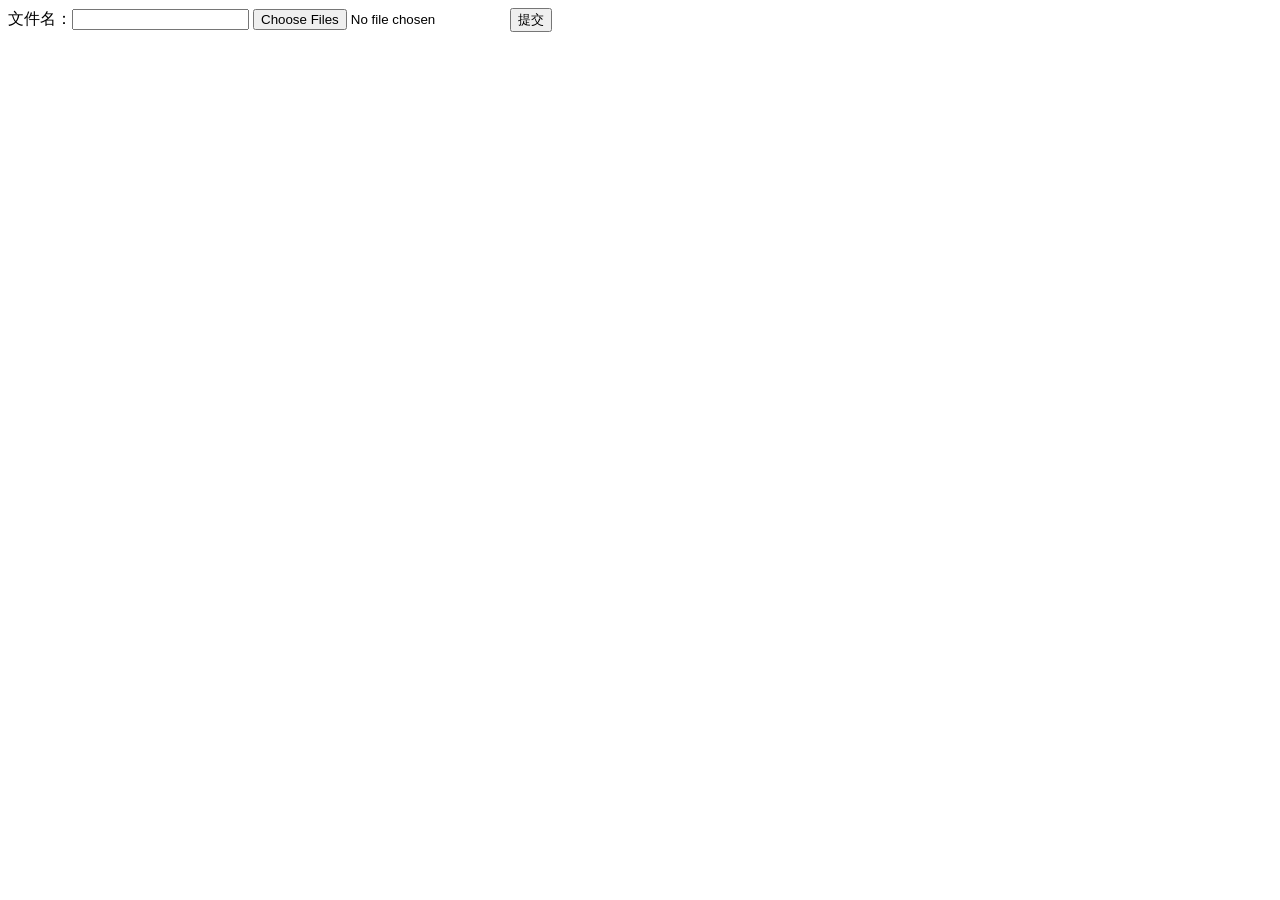
<file: m-appweb/src/main/webapp/html/FileImport.html>
<!doctype html>
<html lang="en">
 <head>
  <meta charset="UTF-8">
  <meta name="Generator" content="EditPlus®">
  <meta name="Author" content="">
  <meta name="Keywords" content="">
  <meta name="Description" content="">
  <title>文件提交</title>
 </head>
 <body>
  <form method="post" action="/import/index.do" enctype="multipart/form-data">
	文件名：<input type="text" name="fileName">
	<input type="file" name="file" multiple>
	<input type="submit" value  = "提交">
  </form>
 </body>
</html>
</file>
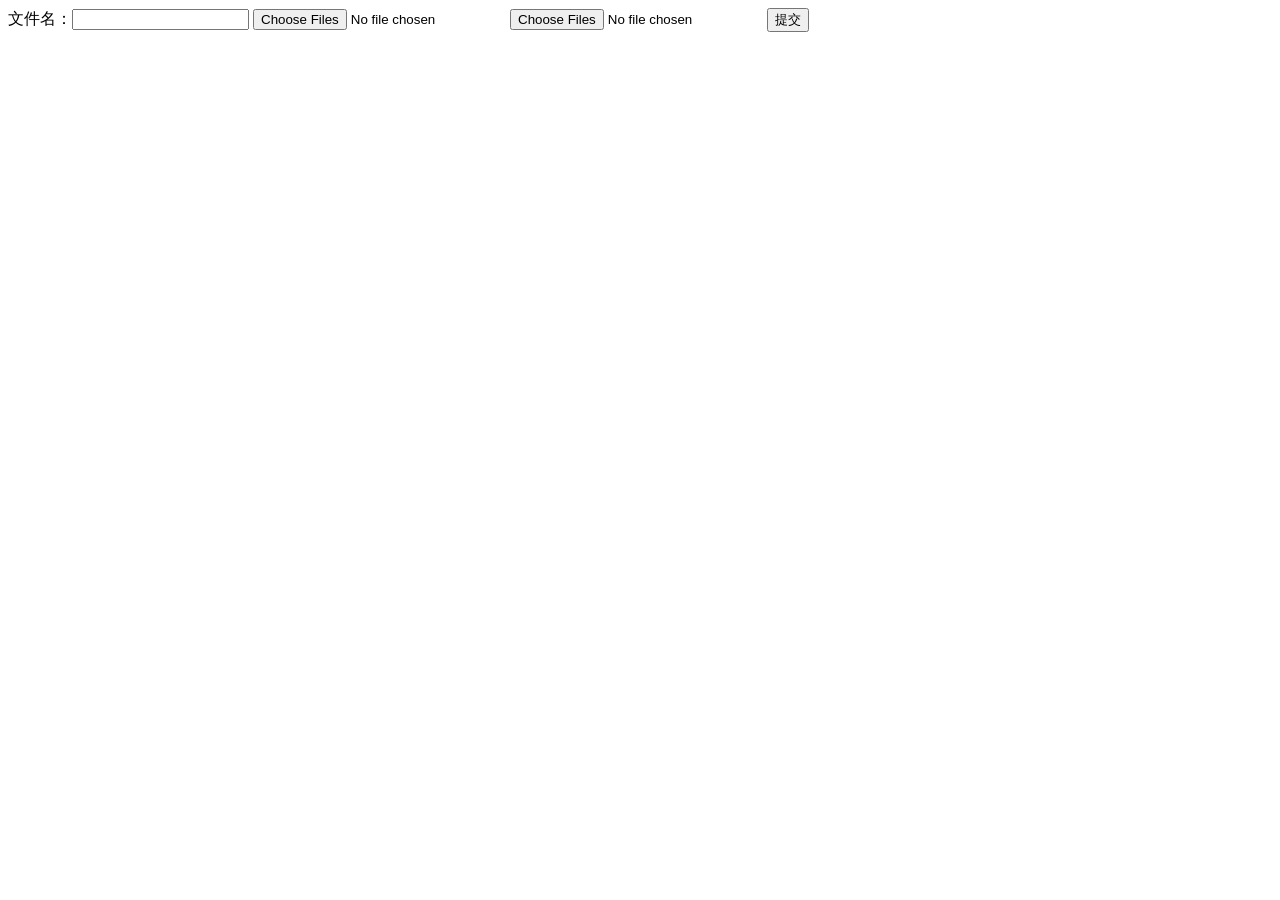
<file: m-appweb/src/main/webapp/view/FileImport.html>
<!doctype html>
<html lang="en">
 <head>
  <meta charset="UTF-8">
  <meta name="Generator" content="EditPlus®">
  <meta name="Author" content="">
  <meta name="Keywords" content="">
  <meta name="Description" content="">
  <title>文件提交</title>
 </head>
 <body>
  <form method="post" action="import/index.do" enctype="multipart/form-data">
	文件名：<input type="text" name="fileParam">
	<input type="file" name="fileGroup1" multiple>
	<input type="file" name="fileGroup2" multiple>
	<input type="submit" value  = "提交">
  </form>
 </body>
</html>
</file>
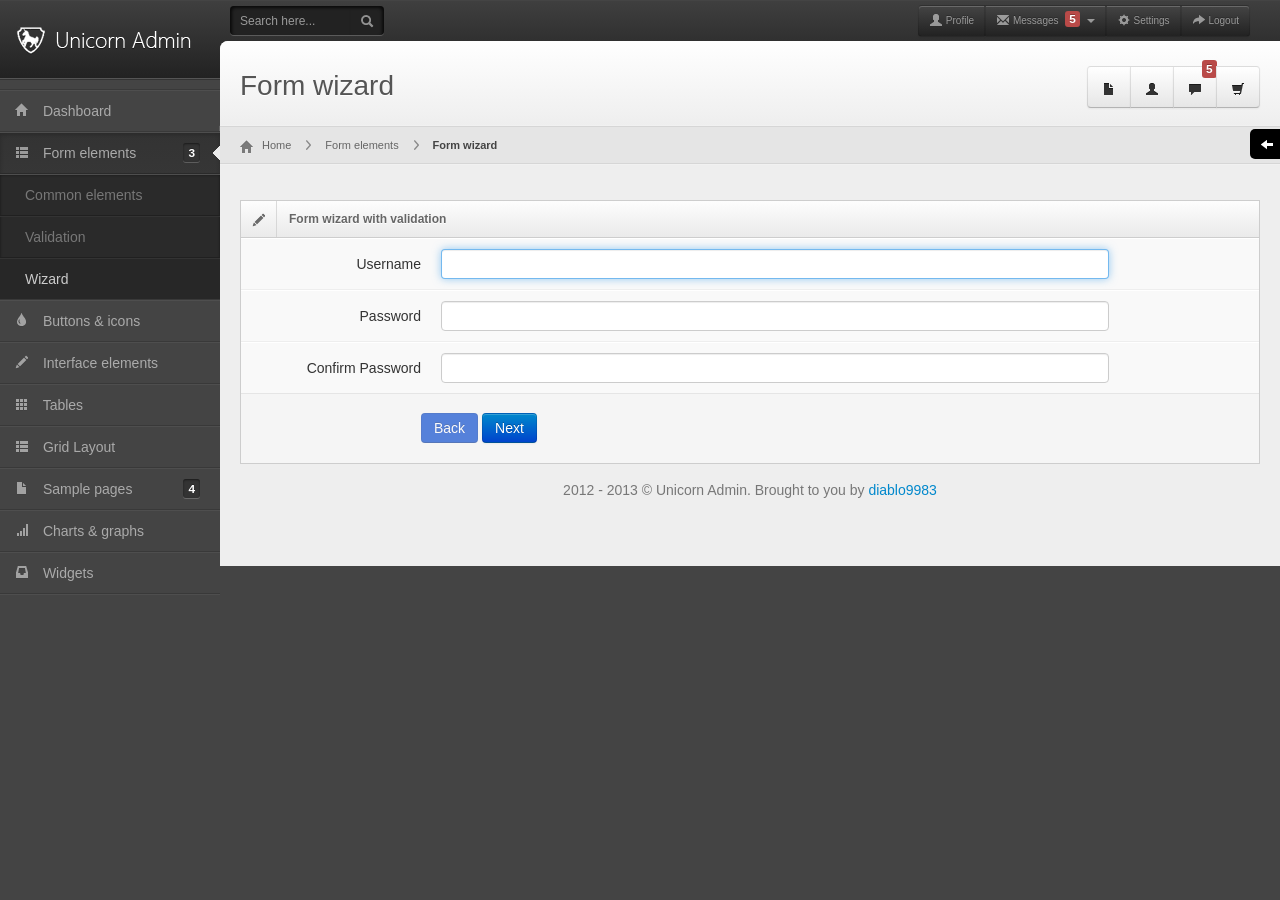
<file: mcw-web/src/main/webapp/html/form-wizard.html>
<!DOCTYPE html>
<html lang="en">
	<head>
		<title>Unicorn Admin</title>
		<meta charset="UTF-8" />
        <meta name="viewport" content="width=device-width, initial-scale=1.0" />
		<link rel="stylesheet" href="css/bootstrap.min.css" />
		<link rel="stylesheet" href="css/bootstrap-responsive.min.css" />
		<link rel="stylesheet" href="css/unicorn.main.css" />
		<link rel="stylesheet" href="css/unicorn.grey.css" class="skin-color" />	
	</head>
	<body>
		
		
		<div id="header">
			<h1><a href="./dashboard.html">Unicorn Admin</a></h1>		
		</div>
		
		<div id="search">
			<input type="text" placeholder="Search here..."/><button type="submit" class="tip-right" title="Search"><i class="icon-search icon-white"></i></button>
		</div>
		<div id="user-nav" class="navbar navbar-inverse">
            <ul class="nav btn-group">
                <li class="btn btn-inverse" ><a title="" href="#"><i class="icon icon-user"></i> <span class="text">Profile</span></a></li>
                <li class="btn btn-inverse dropdown" id="menu-messages"><a href="#" data-toggle="dropdown" data-target="#menu-messages" class="dropdown-toggle"><i class="icon icon-envelope"></i> <span class="text">Messages</span> <span class="label label-important">5</span> <b class="caret"></b></a>
                    <ul class="dropdown-menu">
                        <li><a class="sAdd" title="" href="#">new message</a></li>
                        <li><a class="sInbox" title="" href="#">inbox</a></li>
                        <li><a class="sOutbox" title="" href="#">outbox</a></li>
                        <li><a class="sTrash" title="" href="#">trash</a></li>
                    </ul>
                </li>
                <li class="btn btn-inverse"><a title="" href="#"><i class="icon icon-cog"></i> <span class="text">Settings</span></a></li>
                <li class="btn btn-inverse"><a title="" href="login.html"><i class="icon icon-share-alt"></i> <span class="text">Logout</span></a></li>
            </ul>
        </div>
            
		<div id="sidebar">
			<a href="#" class="visible-phone"><i class="icon icon-th-list"></i> Wizard</a>
			<ul>
				<li><a href="index.html"><i class="icon icon-home"></i> <span>Dashboard</span></a></li>
				<li class="submenu active open">
					<a href="#"><i class="icon icon-th-list"></i> <span>Form elements</span> <span class="label">3</span></a>
					<ul>
						<li><a href="form-common.html">Common elements</a></li>
						<li><a href="form-validation.html">Validation</a></li>
						<li class="active"><a href="form-wizard.html">Wizard</a></li>
					</ul>
				</li>
				<li><a href="buttons.html"><i class="icon icon-tint"></i> <span>Buttons &amp; icons</span></a></li>
				<li><a href="interface.html"><i class="icon icon-pencil"></i> <span>Interface elements</span></a></li>
				<li><a href="tables.html"><i class="icon icon-th"></i> <span>Tables</span></a></li>
				<li><a href="grid.html"><i class="icon icon-th-list"></i> <span>Grid Layout</span></a></li>
				<li class="submenu">
					<a href="#"><i class="icon icon-file"></i> <span>Sample pages</span> <span class="label">4</span></a>
					<ul>
						<li><a href="invoice.html">Invoice</a></li>
						<li><a href="chat.html">Support chat</a></li>
						<li><a href="calendar.html">Calendar</a></li>
						<li><a href="gallery.html">Gallery</a></li>
					</ul>
				</li>
				<li>
					<a href="charts.html"><i class="icon icon-signal"></i> <span>Charts &amp; graphs</span></a>
				</li>
				<li>
					<a href="widgets.html"><i class="icon icon-inbox"></i> <span>Widgets</span></a>
				</li>
			</ul>
		
		</div>
		
		<div id="style-switcher">
			<i class="icon-arrow-left icon-white"></i>
			<span>Style:</span>
			<a href="#grey" style="background-color: #555555;border-color: #aaaaaa;"></a>
            <a href="#light-blue" style="background-color: #8399b0;"></a>
			<a href="#blue" style="background-color: #2D2F57;"></a>
			<a href="#red" style="background-color: #673232;"></a>
            <a href="#red-green" style="background-image: url('img/demo/red-green.png');background-repeat: no-repeat;"></a>
		</div>
		
		<div id="content">
			<div id="content-header">
				<h1>Form wizard</h1>
				<div class="btn-group">
					<a class="btn btn-large tip-bottom" title="Manage Files"><i class="icon-file"></i></a>
					<a class="btn btn-large tip-bottom" title="Manage Users"><i class="icon-user"></i></a>
					<a class="btn btn-large tip-bottom" title="Manage Comments"><i class="icon-comment"></i><span class="label label-important">5</span></a>
					<a class="btn btn-large tip-bottom" title="Manage Orders"><i class="icon-shopping-cart"></i></a>
				</div>
			</div>
			<div id="breadcrumb">
				<a href="#" title="Go to Home" class="tip-bottom"><i class="icon-home"></i> Home</a>
				<a href="#">Form elements</a>
				<a href="#" class="current">Form wizard</a>
			</div>
			<div class="container-fluid">
				<div class="row-fluid">
					<div class="span12">
						<div class="widget-box">
							<div class="widget-title">
								<span class="icon">
									<i class="icon-pencil"></i>
								</span>
								<h5>Form wizard with validation</h5>
							</div>
							<div class="widget-content nopadding">
								<form id="form-wizard" class="form-horizontal" method="post">
									<div id="form-wizard-1" class="step">
										<div class="control-group">
											<label class="control-label">Username</label>
											<div class="controls">
												<input id="username" type="text" name="username" />
											</div>
										</div>
										<div class="control-group">
											<label class="control-label">Password</label>
											<div class="controls">
												<input id="password" type="password" name="password" />
											</div>
										</div>
										<div class="control-group">
											<label class="control-label">Confirm Password</label>
											<div class="controls">
												<input id="password2" type="password" name="password2" />
											</div>
										</div>
										
									</div>
									<div id="form-wizard-2" class="step">
										<div class="control-group">
											<label class="control-label">Email</label>
											<div class="controls">
												<input id="email" type="text" name="email" />
											</div>
										</div>
										<div class="control-group">
											<label class="control-label">EULA Acceptation</label>
											<div class="controls">
												<input id="eula" type="checkbox" name="eula" />
											</div>
										</div>
									</div>
									<div class="form-actions">
											<input id="back" class="btn btn-primary" type="reset" value="Back" />
											<input id="next" class="btn btn-primary" type="submit" value="Next" />
											<div id="status"></div>
									</div>
									<div id="submitted"></div>
								</form>
							</div>
						</div>
					</div>
				</div>
				
				<div class="row-fluid">
					<div id="footer" class="span12">
						2012 - 2013 &copy; Unicorn Admin. Brought to you by <a href="https://wrapbootstrap.com/user/diablo9983">diablo9983</a>
					</div>
				</div>
			</div>
		</div>
		
		
            
            <script src="js/jquery.min.js"></script>
            <script src="js/jquery-ui.custom.js"></script>
            <script src="js/bootstrap.min.js"></script>
            <script src="js/jquery.validate.js"></script>
            <script src="js/jquery.wizard.js"></script>
            <script src="js/unicorn.js"></script>
            <script src="js/unicorn.wizard.js"></script>
	</body>
</html>
</file>
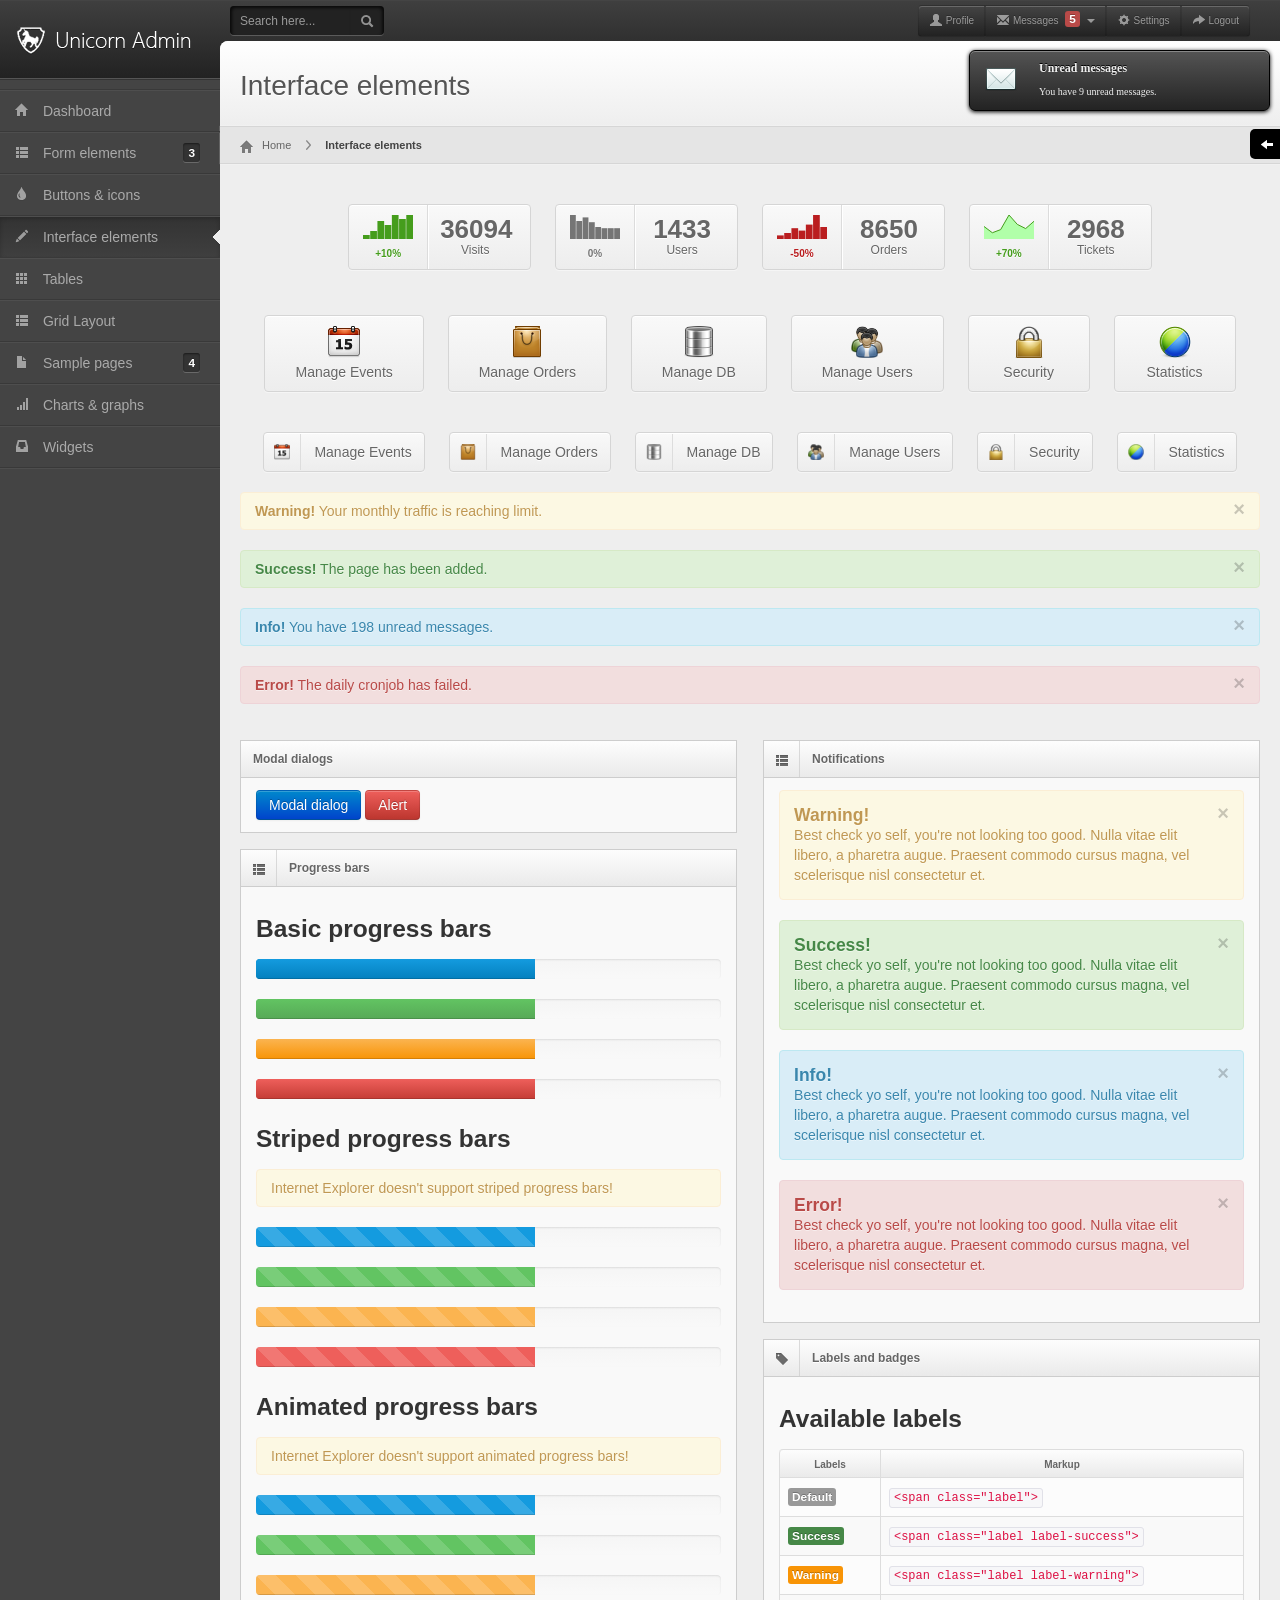
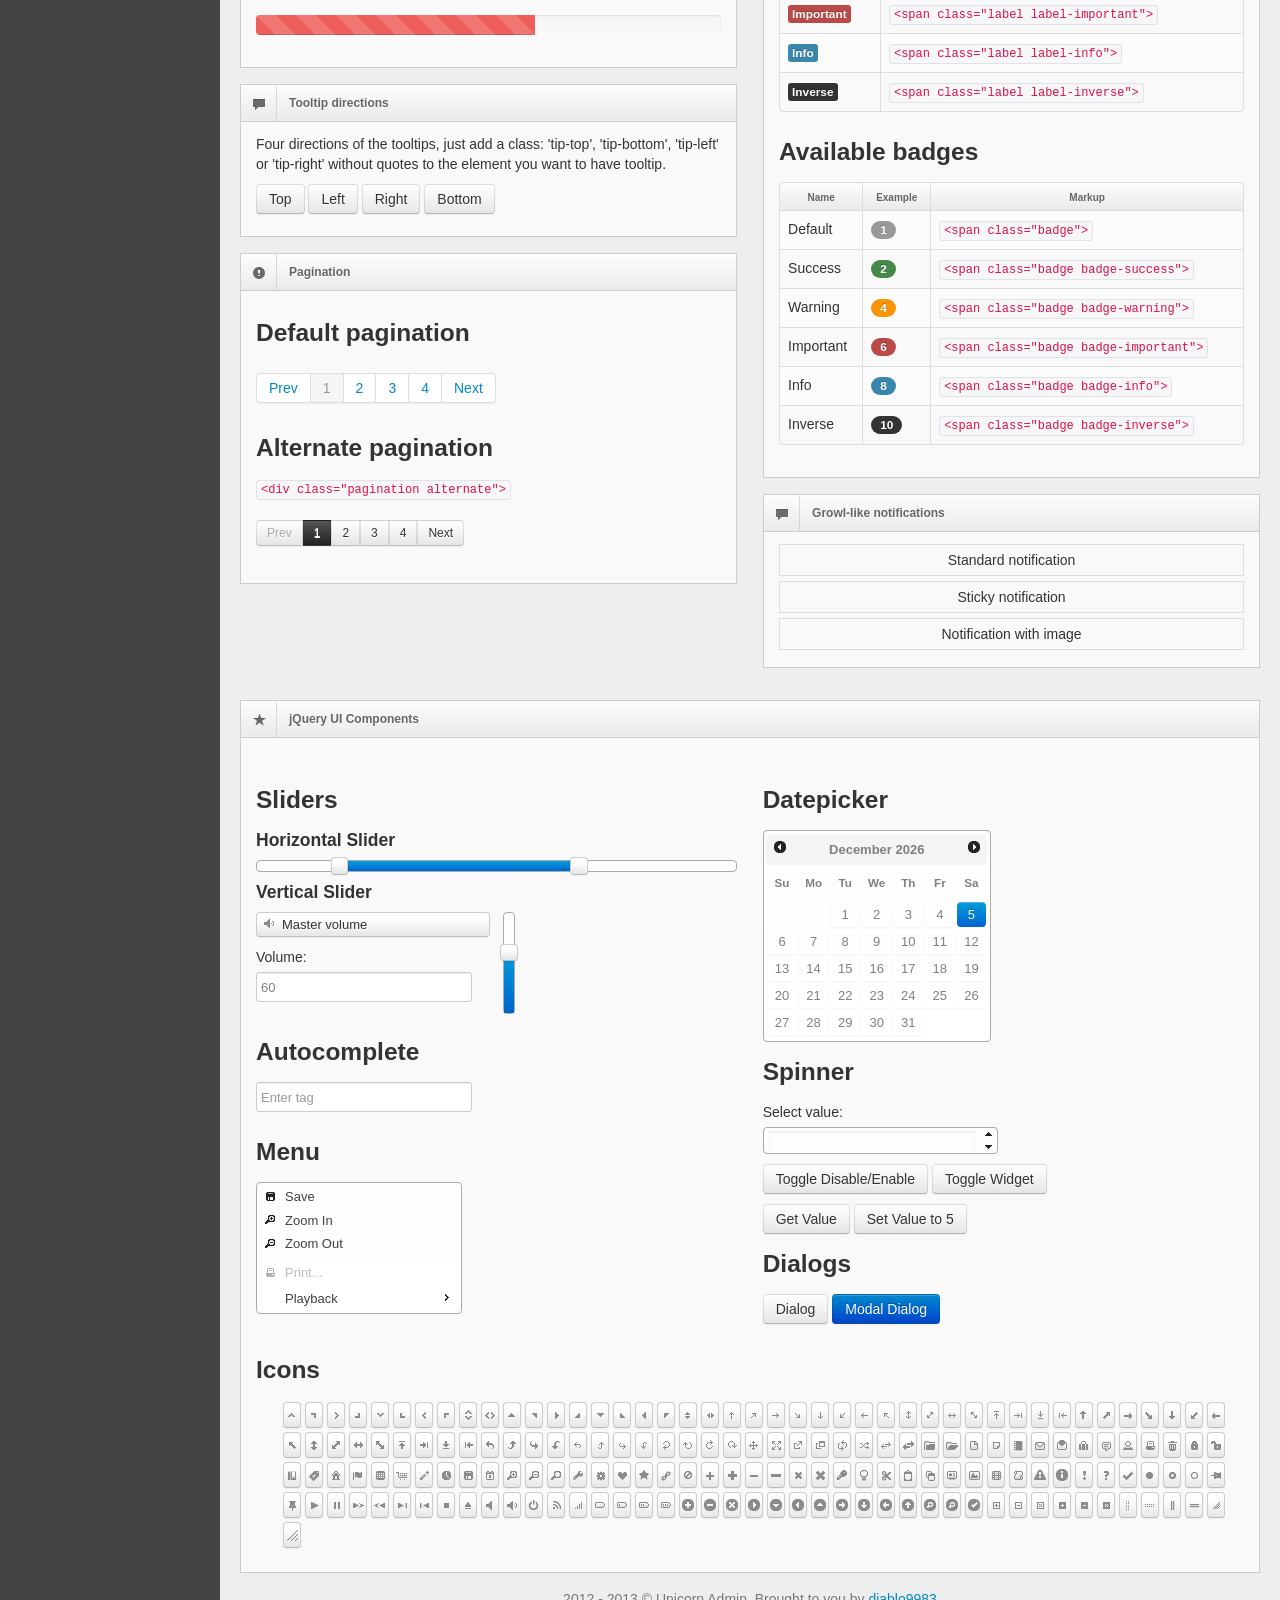
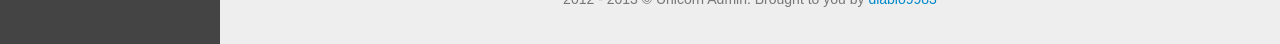
<file: mcw-web/src/main/webapp/html/interface.html>
<!DOCTYPE html>
<html lang="en">
	<head>
		<title>Unicorn Admin</title>
		<meta charset="UTF-8" />
        <meta name="viewport" content="width=device-width, initial-scale=1.0" />
		<link rel="stylesheet" href="css/bootstrap.min.css" />
		<link rel="stylesheet" href="css/bootstrap-responsive.min.css" />
		<link rel="stylesheet" href="css/jquery.gritter.css" />
		<link rel="stylesheet" href="css/jquery-ui.css" />
		<link rel="stylesheet" href="css/unicorn.main.css" />
		<link rel="stylesheet" href="css/unicorn.grey.css" class="skin-color" />	
	</head>
	<body>
		
		
		<div id="header">
			<h1><a href="./dashboard.html">Unicorn Admin</a></h1>		
		</div>
		
		<div id="search">
			<input type="text" placeholder="Search here..."/><button type="submit" class="tip-right" title="Search"><i class="icon-search icon-white"></i></button>
		</div>
		<div id="user-nav" class="navbar navbar-inverse">
            <ul class="nav btn-group">
                <li class="btn btn-inverse" ><a title="" href="#"><i class="icon icon-user"></i> <span class="text">Profile</span></a></li>
                <li class="btn btn-inverse dropdown" id="menu-messages"><a href="#" data-toggle="dropdown" data-target="#menu-messages" class="dropdown-toggle"><i class="icon icon-envelope"></i> <span class="text">Messages</span> <span class="label label-important">5</span> <b class="caret"></b></a>
                    <ul class="dropdown-menu">
                        <li><a class="sAdd" title="" href="#">new message</a></li>
                        <li><a class="sInbox" title="" href="#">inbox</a></li>
                        <li><a class="sOutbox" title="" href="#">outbox</a></li>
                        <li><a class="sTrash" title="" href="#">trash</a></li>
                    </ul>
                </li>
                <li class="btn btn-inverse"><a title="" href="#"><i class="icon icon-cog"></i> <span class="text">Settings</span></a></li>
                <li class="btn btn-inverse"><a title="" href="login.html"><i class="icon icon-share-alt"></i> <span class="text">Logout</span></a></li>
            </ul>
        </div>
            
		<div id="sidebar">
			<a href="#" class="visible-phone"><i class="icon icon-pencil"></i> Interface elements</a>
			<ul>
				<li><a href="index.html"><i class="icon icon-home"></i> <span>Dashboard</span></a></li>
				<li class="submenu">
					<a href="#"><i class="icon icon-th-list"></i> <span>Form elements</span> <span class="label">3</span></a>
					<ul>
						<li><a href="form-common.html">Common elements</a></li>
						<li><a href="form-validation.html">Validation</a></li>
						<li><a href="form-wizard.html">Wizard</a></li>
					</ul>
				</li>
				<li><a href="buttons.html"><i class="icon icon-tint"></i> <span>Buttons &amp; icons</span></a></li>
				<li class="active"><a href="interface.html"><i class="icon icon-pencil"></i> <span>Interface elements</span></a></li>
				<li><a href="tables.html"><i class="icon icon-th"></i> <span>Tables</span></a></li>
				<li><a href="grid.html"><i class="icon icon-th-list"></i> <span>Grid Layout</span></a></li>
				<li class="submenu">
					<a href="#"><i class="icon icon-file"></i> <span>Sample pages</span> <span class="label">4</span></a>
					<ul>
						<li><a href="invoice.html">Invoice</a></li>
						<li><a href="chat.html">Support chat</a></li>
						<li><a href="calendar.html">Calendar</a></li>
						<li><a href="gallery.html">Gallery</a></li>
					</ul>
				</li>
				<li>
					<a href="charts.html"><i class="icon icon-signal"></i> <span>Charts &amp; graphs</span></a>
				</li>
				<li>
					<a href="widgets.html"><i class="icon icon-inbox"></i> <span>Widgets</span></a>
				</li>
			</ul>
		
		</div>
		
		<div id="style-switcher">
			<i class="icon-arrow-left icon-white"></i>
			<span>Style:</span>
			<a href="#grey" style="background-color: #555555;border-color: #aaaaaa;"></a>
            <a href="#light-blue" style="background-color: #8399b0;"></a>
			<a href="#blue" style="background-color: #2D2F57;"></a>
			<a href="#red" style="background-color: #673232;"></a>
            <a href="#red-green" style="background-image: url('img/demo/red-green.png');background-repeat: no-repeat;"></a>
		</div>
		
		<div id="content">
			<div id="content-header">
				<h1>Interface elements</h1>
				<div class="btn-group">
					<a class="btn btn-large tip-bottom" title="Manage Files"><i class="icon-file"></i></a>
					<a class="btn btn-large tip-bottom" title="Manage Users"><i class="icon-user"></i></a>
					<a class="btn btn-large tip-bottom" title="Manage Comments"><i class="icon-comment"></i><span class="label label-important">5</span></a>
					<a class="btn btn-large tip-bottom" title="Manage Orders"><i class="icon-shopping-cart"></i></a>
				</div>
			</div>
			<div id="breadcrumb">
				<a href="#" title="Go to Home" class="tip-bottom"><i class="icon-home"></i> Home</a>
				<a href="#" class="current">Interface elements</a>
			</div>
			<div class="container-fluid">
				<div class="row-fluid">
					<div class="span12 center" style="text-align: center;">					
						<ul class="stat-boxes">
							<li class="popover-visits">
								<div class="left peity_bar_good"><span>2,4,9,7,12,10,12</span>+10%</div>
								<div class="right">
									<strong>36094</strong>
									Visits
								</div>
							</li>
							<li class="popover-users">
								<div class="left peity_bar_neutral"><span>20,15,18,14,10,9,9,9</span>0%</div>
								<div class="right">
									<strong>1433</strong>
									Users
								</div>
							</li>
							<li class="popover-orders">
								<div class="left peity_bar_bad"><span>3,5,9,7,12,20,10</span>-50%</div>
								<div class="right">
									<strong>8650</strong>
									Orders
								</div>
							</li>
							<li class="popover-tickets">
								<div class="left peity_line_good"><span>12,6,9,23,14,10,17</span>+70%</div>
								<div class="right">
									<strong>2968</strong>
									Tickets
								</div>
							</li>
						</ul>
					</div>	
				</div>
				<div class="row-fluid">
					<div class="span12 center" style="text-align: center;">					
						<ul class="quick-actions">
							<li>
								<a href="#">
									<i class="icon-calendar"></i>
									Manage Events
								</a>
							</li>
							<li>
								<a href="#">
									<i class="icon-shopping-bag"></i>
									Manage Orders
								</a>
							</li>
							<li>
								<a href="#">
									<i class="icon-database"></i>
									Manage DB
								</a>
							</li>
							<li>
								<a href="#">
									<i class="icon-people"></i>
									Manage Users
								</a>
							</li>
							<li>
								<a href="#">
									<i class="icon-lock"></i>
									Security
								</a>
							</li>
							<li>
								<a href="#">
									<i class="icon-piechart"></i>
									Statistics
								</a>
							</li>
						</ul>
					</div>	
				</div>
				<div class="row-fluid">
					<div class="span12 center" style="text-align: center;">					
						<ul class="quick-actions-horizontal">
							<li>
								<a href="#">
									<i class="icon-calendar"></i>
									<span>Manage Events</span>
								</a>
							</li>
							<li>
								<a href="#">
									<i class="icon-shopping-bag"></i>
									<span>Manage Orders</span>
								</a>
							</li>
							<li>
								<a href="#">
									<i class="icon-database"></i>
									<span>Manage DB</span>
								</a>
							</li>
							<li>
								<a href="#">
									<i class="icon-people"></i>
									<span>Manage Users</span>
								</a>
							</li>
							<li>
								<a href="#">
									<i class="icon-lock"></i>
									<span>Security</span>
								</a>
							</li>
							<li>
								<a href="#">
									<i class="icon-piechart"></i>
									<span>Statistics</span>
								</a>
							</li>
						</ul>
					</div>	
				</div>
				<div class="row-fluid">
					<div class="span12">
						<div class="alert">
							<button class="close" data-dismiss="alert">×</button>
							<strong>Warning!</strong> Your monthly traffic is reaching limit.
						</div>
						<div class="alert alert-success">
							<button class="close" data-dismiss="alert">×</button>
							<strong>Success!</strong> The page has been added.
						</div>
						<div class="alert alert-info">
							<button class="close" data-dismiss="alert">×</button>
							<strong>Info!</strong> You have 198 unread messages.
						</div>
						<div class="alert alert-error">
							<button class="close" data-dismiss="alert">×</button>
							<strong>Error!</strong> The daily cronjob has failed.
						</div>
					</div>
				</div>
				<div class="row-fluid">
					<div class="span6">
						<div class="widget-box">
								<div class="widget-title">
									<h5>Modal dialogs</h5>
								</div>
								<div class="widget-content">
									<a href="#myModal" data-toggle="modal" class="btn btn-primary">Modal dialog</a>
									<a href="#myAlert" data-toggle="modal" class="btn btn-danger">Alert</a>
									
									<div id="myModal" class="modal hide">
										<div class="modal-header">
											<button data-dismiss="modal" class="close" type="button">×</button>
											<h3>Modal header</h3>
										</div>
										<div class="modal-body">
											<p>One fine body…</p>
										</div>
									</div>
									<div id="myAlert" class="modal hide">
										<div class="modal-header">
											<button data-dismiss="modal" class="close" type="button">×</button>
											<h3>Alert modal</h3>
										</div>
										<div class="modal-body">
											<p>Lorem ipsum dolor sit amet...</p>
										</div>
										<div class="modal-footer">
											<a data-dismiss="modal" class="btn btn-primary" href="#">Confirm</a>
											<a data-dismiss="modal" class="btn" href="#">Cancel</a>
										</div>
									</div>
								</div>
							</div>
						<div class="widget-box">
							<div class="widget-title">
								<span class="icon">
									<i class="icon-th-list"></i>
								</span>
								<h5>Progress bars</h5>
							</div>
							<div class="widget-content">

									<h3>Basic progress bars</h3>
										<div class="progress">
											<div style="width: 60%;" class="bar"></div>
										</div>
										<div class="progress progress-success">
											<div style="width: 60%;" class="bar"></div>
										</div>
										<div class="progress progress-warning">
											<div style="width: 60%;" class="bar"></div>
										</div>
										<div class="progress progress-danger">
											<div style="width: 60%;" class="bar"></div>
										</div>
									<h3>Striped progress bars</h3>
										<div class="alert">
											Internet Explorer doesn't support striped progress bars!
										</div>
										<div class="progress progress-striped">
											<div style="width: 60%;" class="bar"></div>
										</div>
										<div class="progress progress-striped progress-success">
											<div style="width: 60%;" class="bar"></div>
										</div>
										<div class="progress progress-striped progress-warning">
											<div style="width: 60%;" class="bar"></div>
										</div>
										<div class="progress progress-striped progress-danger">
											<div style="width: 60%;" class="bar"></div>
										</div>
									<h3>Animated progress bars</h3>										
										<div class="alert">
											Internet Explorer doesn't support animated progress bars!
										</div>
										<div class="progress progress-striped active">
											<div style="width: 60%;" class="bar"></div>
										</div>
										<div class="progress progress-striped progress-success active">
											<div style="width: 60%;" class="bar"></div>
										</div>
										<div class="progress progress-striped progress-warning active">
											<div style="width: 60%;" class="bar"></div>
										</div>
										<div class="progress progress-striped progress-danger active">
											<div style="width: 60%;" class="bar"></div>
										</div>
								
							</div>
						</div>
						<div class="widget-box">
								<div class="widget-title">
									<span class="icon">
										<i class="icon-comment"></i>
									</span>
									<h5>Tooltip directions</h5>
								</div>
								<div class="widget-content">
									<p>Four directions of the tooltips, just add a class: 'tip-top', 'tip-bottom', 'tip-left' or 'tip-right' without quotes to the element you want to have tooltip.</p>
									<p>
										<button class="btn tip-top" data-original-title="Tooltip in top">Top</button>
										<button class="btn tip-left" data-original-title="Tooltip in left">Left</button>
										<button class="btn tip-right" data-original-title="Tooltip in right">Right</button>
										<button class="btn tip-bottom" data-original-title="Tooltip in bottom">Bottom</button>
									</p>
								</div>
							</div>
						<div class="widget-box">
							<div class="widget-title">
								<span class="icon">
									<i class="icon-exclamation-sign"></i>
								</span>
								<h5>Pagination</h5>
							</div>
							<div class="widget-content">
								<h3>Default pagination</h3>
								<div class="pagination">
									<ul>
										<li><a href="#">Prev</a></li>
										<li class="active">
											<a href="#">1</a>
										</li>
										<li><a href="#">2</a></li>
										<li><a href="#">3</a></li>
										<li><a href="#">4</a></li>
										<li><a href="#">Next</a></li>
									</ul>
								</div>
								<h3>Alternate pagination</h3>
								<code>&lt;div class="pagination alternate"&gt;</code>
								<div class="pagination alternate">
									<ul>
										<li class="disabled"><a href="#">Prev</a></li>
										<li class="active">
											<a href="#">1</a>
										</li>
										<li><a href="#">2</a></li>
										<li><a href="#">3</a></li>
										<li><a href="#">4</a></li>
										<li><a href="#">Next</a></li>
									</ul>
								</div>
							</div>
						</div>
					</div>
					<div class="span6">
						<div class="widget-box">
							<div class="widget-title">
								<span class="icon">
									<i class="icon-th-list"></i>
								</span>
								<h5>Notifications</h5>
							</div>
							<div class="widget-content">
								<div class="alert alert-block">
									<a class="close" data-dismiss="alert" href="#">×</a>
									<h4 class="alert-heading">Warning!</h4>
									Best check yo self, you're not looking too good. Nulla vitae elit libero, a pharetra augue. Praesent commodo cursus magna, vel scelerisque nisl consectetur et.
								</div>
								<div class="alert alert-success alert-block">
									<a class="close" data-dismiss="alert" href="#">×</a>
									<h4 class="alert-heading">Success!</h4>
									Best check yo self, you're not looking too good. Nulla vitae elit libero, a pharetra augue. Praesent commodo cursus magna, vel scelerisque nisl consectetur et.
								</div>
								<div class="alert alert-info alert-block">
									<a class="close" data-dismiss="alert" href="#">×</a>
									<h4 class="alert-heading">Info!</h4>
									Best check yo self, you're not looking too good. Nulla vitae elit libero, a pharetra augue. Praesent commodo cursus magna, vel scelerisque nisl consectetur et.
								</div>
								<div class="alert alert-error alert-block">
									<a class="close" data-dismiss="alert" href="#">×</a>
									<h4 class="alert-heading">Error!</h4>
									Best check yo self, you're not looking too good. Nulla vitae elit libero, a pharetra augue. Praesent commodo cursus magna, vel scelerisque nisl consectetur et.
								</div>
							</div>
						</div>
						<div class="widget-box">
								<div class="widget-title">
									<span class="icon">
										<i class="icon-tag"></i>
									</span>
									<h5>Labels and badges</h5>
								</div>
								<div class="widget-content">
									<h3>Available labels</h3>
									<table class="table table-bordered table-striped">
										<thead>
										  <tr>
											<th>Labels</th>
											<th>Markup</th>
										  </tr>
										</thead>
										<tbody>
										  <tr>
											<td>
											  <span class="label">Default</span>
											</td>
											<td>
											  <code>&lt;span class="label"&gt;</code>
											</td>
										  </tr>
										  <tr>
											<td>
											  <span class="label label-success">Success</span>
											</td>
											<td>
											  <code>&lt;span class="label label-success"&gt;</code>
											</td>
										  </tr>
										  <tr>
											<td>
											  <span class="label label-warning">Warning</span>
											</td>
											<td>
											  <code>&lt;span class="label label-warning"&gt;</code>
											</td>
										  </tr>
										  <tr>
											<td>
											  <span class="label label-important">Important</span>
											</td>
											<td>
											  <code>&lt;span class="label label-important"&gt;</code>
											</td>
										  </tr>
										  <tr>
											<td>
											  <span class="label label-info">Info</span>
											</td>
											<td>
											  <code>&lt;span class="label label-info"&gt;</code>
											</td>
										  </tr>
										  <tr>
											<td>
											  <span class="label label-inverse">Inverse</span>
											</td>
											<td>
											  <code>&lt;span class="label label-inverse"&gt;</code>
											</td>
										  </tr>
										</tbody>
									  </table>
									<h3>Available badges</h3>
										<table class="table table-bordered table-striped">
										<thead>
										  <tr>
											<th>Name</th>
											<th>Example</th>
											<th>Markup</th>
										  </tr>
										</thead>
										<tbody>
										  <tr>
											<td>
											  Default
											</td>
											<td>
											  <span class="badge">1</span>
											</td>
											<td>
											  <code>&lt;span class="badge"&gt;</code>
											</td>
										  </tr>
										  <tr>
											<td>
											  Success
											</td>
											<td>
											  <span class="badge badge-success">2</span>
											</td>
											<td>
											  <code>&lt;span class="badge badge-success"&gt;</code>
											</td>
										  </tr>
										  <tr>
											<td>
											  Warning
											</td>
											<td>
											  <span class="badge badge-warning">4</span>
											</td>
											<td>
											  <code>&lt;span class="badge badge-warning"&gt;</code>
											</td>
										  </tr>
										  <tr>
											<td>
											  Important
											</td>
											<td>
											  <span class="badge badge-important">6</span>
											</td>
											<td>
											  <code>&lt;span class="badge badge-important"&gt;</code>
											</td>
										  </tr>
										  <tr>
											<td>
											  Info
											</td>
											<td>
											  <span class="badge badge-info">8</span>
											</td>
											<td>
											  <code>&lt;span class="badge badge-info"&gt;</code>
											</td>
										  </tr>
										  <tr>
											<td>
											  Inverse
											</td>
											<td>
											  <span class="badge badge-inverse">10</span>
											</td>
											<td>
											  <code>&lt;span class="badge badge-inverse"&gt;</code>
											</td>
										  </tr>
										</tbody>
									  </table>
								</div>
							</div>
							<div class="widget-box">
								<div class="widget-title">
									<span class="icon">
										<i class="icon-comment"></i>
									</span>
									<h5>Growl-like notifications</h5>
								</div>
								<div class="widget-content notify-ui">
									<ul id="gritter-notify">
										<li class="normal">Standard notification</li>
										<li class="sticky">Sticky notification</li>
										<li class="image" data-image="img/demo/envelope.png">Notification with image</li>
									</ul>
								</div>
							</div>
					</div>
				</div>
				<div class="row-fluid">
					<div class="span12">
						<div class="widget-box">
							<div class="widget-title">
								<span class="icon">
									<i class="icon-star"></i>
								</span>
								<h5>jQuery UI Components</h5>
							</div>
							<div class="widget-content">
								<div class="row-fluid">
									<div class="span6 clearfix">										
										<h3>Sliders</h3>
										<h4>Horizontal Slider</h4>
										<div id="h-slider"></div>
										<h4>Vertical Slider</h4>
										<div class="row-fluid">
											<div class="span6">
											<p style="padding:4px;" class="ui-state-default ui-corner-all ui-helper-clearfix">
								                <span style="float:left; margin:-2px 5px 0 0;" class="ui-icon ui-icon-volume-on"></span>
								                Master volume
								            </p>
								            <p>
								                <label for="amount">Volume:</label>
								                <input type="text" id="amount">
								            </p>
								        	</div>
								        	<div class="span6">
								        		<div id="v-slider"></div>
								        	</div>
								        </div>
								        <h3>Autocomplete</h3>
								        <input type="text" placeholder="Enter tag" id="tags" />
								        <h3>Menu</h3>
										<ul id="menu">
											<li><a href="#"><span class="ui-icon ui-icon-disk"></span>Save</a></li>
											<li><a href="#"><span class="ui-icon ui-icon-zoomin"></span>Zoom In</a></li>
											<li><a href="#"><span class="ui-icon ui-icon-zoomout"></span>Zoom Out</a></li>
											<li class="ui-state-disabled"><a href="#"><span class="ui-icon ui-icon-print"></span>Print...</a></li>
											<li>
												<a href="#">Playback</a>
												<ul>
													<li><a href="#"><span class="ui-icon ui-icon-seek-start"></span>Prev</a></li>
													<li><a href="#"><span class="ui-icon ui-icon-stop"></span>Stop</a></li>
													<li><a href="#"><span class="ui-icon ui-icon-play"></span>Play</a></li>
													<li><a href="#"><span class="ui-icon ui-icon-seek-end"></span>Next</a></li>
												</ul>
											</li>
										</ul>
									</div>
									<div class="span6">
										<h3>Datepicker</h3>
										<div id="ui-datepicker"></div>
										<h3>Spinner</h3>
										<p>
											<label for="spinner">Select value:</label>
											<input id="spinner" name="value" autocomplete="off"/>
										</p>
										<p>
											<button id="disable" class="btn">Toggle Disable/Enable</button>
											<button id="destroy" class="btn">Toggle Widget</button>
										</p>
										<p>
											<button id="getvalue" class="btn">Get Value</button>
											<button id="setvalue" class="btn">Set Value to 5</button>
										</p>
										<h3>Dialogs</h3>
										<a href="#" id="open-dialog" class="btn">Dialog</a> <a href="#" id="open-modal" class="btn btn-primary">Modal Dialog</a>
										<div id="dialog" title="Basic dialog">
											<p>This is an animated dialog which is useful for displaying information. The dialog window can be moved, resized and closed with the 'x' icon.</p>
										</div>
										<div id="modal-dialog" title="Modal Dialog">
											Lorem ipsum dolor sit amet, consectetur adipisicing elit, sed do eiusmod tempor incididunt ut labore et dolore magna aliqua. Ut enim ad minim veniam, quis nostrud exercitation ullamco laboris nisi ut aliquip ex ea commodo consequat.
										</div>
									</div>
								</div>
								<div class="row-fluid">
									<div class="span12">
										<h3>Icons</h3>
										<ul class="ui-widget ui-helper-clearfix" id="icons">
								            <li title=".ui-icon-carat-1-n" class="ui-state-default ui-corner-all"><span class="ui-icon ui-icon-carat-1-n"></span></li>
								            <li title=".ui-icon-carat-1-ne" class="ui-state-default ui-corner-all"><span class="ui-icon ui-icon-carat-1-ne"></span></li>
								            <li title=".ui-icon-carat-1-e" class="ui-state-default ui-corner-all"><span class="ui-icon ui-icon-carat-1-e"></span></li>

								            <li title=".ui-icon-carat-1-se" class="ui-state-default ui-corner-all"><span class="ui-icon ui-icon-carat-1-se"></span></li>
								            <li title=".ui-icon-carat-1-s" class="ui-state-default ui-corner-all"><span class="ui-icon ui-icon-carat-1-s"></span></li>
								            <li title=".ui-icon-carat-1-sw" class="ui-state-default ui-corner-all"><span class="ui-icon ui-icon-carat-1-sw"></span></li>
								            <li title=".ui-icon-carat-1-w" class="ui-state-default ui-corner-all"><span class="ui-icon ui-icon-carat-1-w"></span></li>
								            <li title=".ui-icon-carat-1-nw" class="ui-state-default ui-corner-all"><span class="ui-icon ui-icon-carat-1-nw"></span></li>
								            <li title=".ui-icon-carat-2-n-s" class="ui-state-default ui-corner-all"><span class="ui-icon ui-icon-carat-2-n-s"></span></li>
								            <li title=".ui-icon-carat-2-e-w" class="ui-state-default ui-corner-all"><span class="ui-icon ui-icon-carat-2-e-w"></span></li>
								            <li title=".ui-icon-triangle-1-n" class="ui-state-default ui-corner-all"><span class="ui-icon ui-icon-triangle-1-n"></span></li>
								            <li title=".ui-icon-triangle-1-ne" class="ui-state-default ui-corner-all"><span class="ui-icon ui-icon-triangle-1-ne"></span></li>

								            <li title=".ui-icon-triangle-1-e" class="ui-state-default ui-corner-all"><span class="ui-icon ui-icon-triangle-1-e"></span></li>
								            <li title=".ui-icon-triangle-1-se" class="ui-state-default ui-corner-all"><span class="ui-icon ui-icon-triangle-1-se"></span></li>
								            <li title=".ui-icon-triangle-1-s" class="ui-state-default ui-corner-all"><span class="ui-icon ui-icon-triangle-1-s"></span></li>
								            <li title=".ui-icon-triangle-1-sw" class="ui-state-default ui-corner-all"><span class="ui-icon ui-icon-triangle-1-sw"></span></li>
								            <li title=".ui-icon-triangle-1-w" class="ui-state-default ui-corner-all"><span class="ui-icon ui-icon-triangle-1-w"></span></li>
								            <li title=".ui-icon-triangle-1-nw" class="ui-state-default ui-corner-all"><span class="ui-icon ui-icon-triangle-1-nw"></span></li>
								            <li title=".ui-icon-triangle-2-n-s" class="ui-state-default ui-corner-all"><span class="ui-icon ui-icon-triangle-2-n-s"></span></li>
								            <li title=".ui-icon-triangle-2-e-w" class="ui-state-default ui-corner-all"><span class="ui-icon ui-icon-triangle-2-e-w"></span></li>
								            <li title=".ui-icon-arrow-1-n" class="ui-state-default ui-corner-all"><span class="ui-icon ui-icon-arrow-1-n"></span></li>

								            <li title=".ui-icon-arrow-1-ne" class="ui-state-default ui-corner-all"><span class="ui-icon ui-icon-arrow-1-ne"></span></li>
								            <li title=".ui-icon-arrow-1-e" class="ui-state-default ui-corner-all"><span class="ui-icon ui-icon-arrow-1-e"></span></li>
								            <li title=".ui-icon-arrow-1-se" class="ui-state-default ui-corner-all"><span class="ui-icon ui-icon-arrow-1-se"></span></li>
								            <li title=".ui-icon-arrow-1-s" class="ui-state-default ui-corner-all"><span class="ui-icon ui-icon-arrow-1-s"></span></li>
								            <li title=".ui-icon-arrow-1-sw" class="ui-state-default ui-corner-all"><span class="ui-icon ui-icon-arrow-1-sw"></span></li>
								            <li title=".ui-icon-arrow-1-w" class="ui-state-default ui-corner-all"><span class="ui-icon ui-icon-arrow-1-w"></span></li>
								            <li title=".ui-icon-arrow-1-nw" class="ui-state-default ui-corner-all"><span class="ui-icon ui-icon-arrow-1-nw"></span></li>
								            <li title=".ui-icon-arrow-2-n-s" class="ui-state-default ui-corner-all"><span class="ui-icon ui-icon-arrow-2-n-s"></span></li>
								            <li title=".ui-icon-arrow-2-ne-sw" class="ui-state-default ui-corner-all"><span class="ui-icon ui-icon-arrow-2-ne-sw"></span></li>

								            <li title=".ui-icon-arrow-2-e-w" class="ui-state-default ui-corner-all"><span class="ui-icon ui-icon-arrow-2-e-w"></span></li>
								            <li title=".ui-icon-arrow-2-se-nw" class="ui-state-default ui-corner-all"><span class="ui-icon ui-icon-arrow-2-se-nw"></span></li>
								            <li title=".ui-icon-arrowstop-1-n" class="ui-state-default ui-corner-all"><span class="ui-icon ui-icon-arrowstop-1-n"></span></li>
								            <li title=".ui-icon-arrowstop-1-e" class="ui-state-default ui-corner-all"><span class="ui-icon ui-icon-arrowstop-1-e"></span></li>
								            <li title=".ui-icon-arrowstop-1-s" class="ui-state-default ui-corner-all"><span class="ui-icon ui-icon-arrowstop-1-s"></span></li>
								            <li title=".ui-icon-arrowstop-1-w" class="ui-state-default ui-corner-all"><span class="ui-icon ui-icon-arrowstop-1-w"></span></li>
								            <li title=".ui-icon-arrowthick-1-n" class="ui-state-default ui-corner-all"><span class="ui-icon ui-icon-arrowthick-1-n"></span></li>
								            <li title=".ui-icon-arrowthick-1-ne" class="ui-state-default ui-corner-all"><span class="ui-icon ui-icon-arrowthick-1-ne"></span></li>
								            <li title=".ui-icon-arrowthick-1-e" class="ui-state-default ui-corner-all"><span class="ui-icon ui-icon-arrowthick-1-e"></span></li>

								            <li title=".ui-icon-arrowthick-1-se" class="ui-state-default ui-corner-all"><span class="ui-icon ui-icon-arrowthick-1-se"></span></li>
								            <li title=".ui-icon-arrowthick-1-s" class="ui-state-default ui-corner-all"><span class="ui-icon ui-icon-arrowthick-1-s"></span></li>
								            <li title=".ui-icon-arrowthick-1-sw" class="ui-state-default ui-corner-all"><span class="ui-icon ui-icon-arrowthick-1-sw"></span></li>
								            <li title=".ui-icon-arrowthick-1-w" class="ui-state-default ui-corner-all"><span class="ui-icon ui-icon-arrowthick-1-w"></span></li>
								            <li title=".ui-icon-arrowthick-1-nw" class="ui-state-default ui-corner-all"><span class="ui-icon ui-icon-arrowthick-1-nw"></span></li>
								            <li title=".ui-icon-arrowthick-2-n-s" class="ui-state-default ui-corner-all"><span class="ui-icon ui-icon-arrowthick-2-n-s"></span></li>
								            <li title=".ui-icon-arrowthick-2-ne-sw" class="ui-state-default ui-corner-all"><span class="ui-icon ui-icon-arrowthick-2-ne-sw"></span></li>
								            <li title=".ui-icon-arrowthick-2-e-w" class="ui-state-default ui-corner-all"><span class="ui-icon ui-icon-arrowthick-2-e-w"></span></li>
								            <li title=".ui-icon-arrowthick-2-se-nw" class="ui-state-default ui-corner-all"><span class="ui-icon ui-icon-arrowthick-2-se-nw"></span></li>

								            <li title=".ui-icon-arrowthickstop-1-n" class="ui-state-default ui-corner-all"><span class="ui-icon ui-icon-arrowthickstop-1-n"></span></li>
								            <li title=".ui-icon-arrowthickstop-1-e" class="ui-state-default ui-corner-all"><span class="ui-icon ui-icon-arrowthickstop-1-e"></span></li>
								            <li title=".ui-icon-arrowthickstop-1-s" class="ui-state-default ui-corner-all"><span class="ui-icon ui-icon-arrowthickstop-1-s"></span></li>
								            <li title=".ui-icon-arrowthickstop-1-w" class="ui-state-default ui-corner-all"><span class="ui-icon ui-icon-arrowthickstop-1-w"></span></li>
								            <li title=".ui-icon-arrowreturnthick-1-w" class="ui-state-default ui-corner-all"><span class="ui-icon ui-icon-arrowreturnthick-1-w"></span></li>
								            <li title=".ui-icon-arrowreturnthick-1-n" class="ui-state-default ui-corner-all"><span class="ui-icon ui-icon-arrowreturnthick-1-n"></span></li>
								            <li title=".ui-icon-arrowreturnthick-1-e" class="ui-state-default ui-corner-all"><span class="ui-icon ui-icon-arrowreturnthick-1-e"></span></li>
								            <li title=".ui-icon-arrowreturnthick-1-s" class="ui-state-default ui-corner-all"><span class="ui-icon ui-icon-arrowreturnthick-1-s"></span></li>
								            <li title=".ui-icon-arrowreturn-1-w" class="ui-state-default ui-corner-all"><span class="ui-icon ui-icon-arrowreturn-1-w"></span></li>

								            <li title=".ui-icon-arrowreturn-1-n" class="ui-state-default ui-corner-all"><span class="ui-icon ui-icon-arrowreturn-1-n"></span></li>
								            <li title=".ui-icon-arrowreturn-1-e" class="ui-state-default ui-corner-all"><span class="ui-icon ui-icon-arrowreturn-1-e"></span></li>
								            <li title=".ui-icon-arrowreturn-1-s" class="ui-state-default ui-corner-all"><span class="ui-icon ui-icon-arrowreturn-1-s"></span></li>
								            <li title=".ui-icon-arrowrefresh-1-w" class="ui-state-default ui-corner-all"><span class="ui-icon ui-icon-arrowrefresh-1-w"></span></li>
								            <li title=".ui-icon-arrowrefresh-1-n" class="ui-state-default ui-corner-all"><span class="ui-icon ui-icon-arrowrefresh-1-n"></span></li>
								            <li title=".ui-icon-arrowrefresh-1-e" class="ui-state-default ui-corner-all"><span class="ui-icon ui-icon-arrowrefresh-1-e"></span></li>
								            <li title=".ui-icon-arrowrefresh-1-s" class="ui-state-default ui-corner-all"><span class="ui-icon ui-icon-arrowrefresh-1-s"></span></li>
								            <li title=".ui-icon-arrow-4" class="ui-state-default ui-corner-all"><span class="ui-icon ui-icon-arrow-4"></span></li>
								            <li title=".ui-icon-arrow-4-diag" class="ui-state-default ui-corner-all"><span class="ui-icon ui-icon-arrow-4-diag"></span></li>

								            <li title=".ui-icon-extlink" class="ui-state-default ui-corner-all"><span class="ui-icon ui-icon-extlink"></span></li>
								            <li title=".ui-icon-newwin" class="ui-state-default ui-corner-all"><span class="ui-icon ui-icon-newwin"></span></li>
								            <li title=".ui-icon-refresh" class="ui-state-default ui-corner-all"><span class="ui-icon ui-icon-refresh"></span></li>
								            <li title=".ui-icon-shuffle" class="ui-state-default ui-corner-all"><span class="ui-icon ui-icon-shuffle"></span></li>
								            <li title=".ui-icon-transfer-e-w" class="ui-state-default ui-corner-all"><span class="ui-icon ui-icon-transfer-e-w"></span></li>
								            <li title=".ui-icon-transferthick-e-w" class="ui-state-default ui-corner-all"><span class="ui-icon ui-icon-transferthick-e-w"></span></li>
								            <li title=".ui-icon-folder-collapsed" class="ui-state-default ui-corner-all"><span class="ui-icon ui-icon-folder-collapsed"></span></li>
								            <li title=".ui-icon-folder-open" class="ui-state-default ui-corner-all"><span class="ui-icon ui-icon-folder-open"></span></li>
								            <li title=".ui-icon-document" class="ui-state-default ui-corner-all"><span class="ui-icon ui-icon-document"></span></li>

								            <li title=".ui-icon-document-b" class="ui-state-default ui-corner-all"><span class="ui-icon ui-icon-document-b"></span></li>
								            <li title=".ui-icon-note" class="ui-state-default ui-corner-all"><span class="ui-icon ui-icon-note"></span></li>
								            <li title=".ui-icon-mail-closed" class="ui-state-default ui-corner-all"><span class="ui-icon ui-icon-mail-closed"></span></li>
								            <li title=".ui-icon-mail-open" class="ui-state-default ui-corner-all"><span class="ui-icon ui-icon-mail-open"></span></li>
								            <li title=".ui-icon-suitcase" class="ui-state-default ui-corner-all"><span class="ui-icon ui-icon-suitcase"></span></li>
								            <li title=".ui-icon-comment" class="ui-state-default ui-corner-all"><span class="ui-icon ui-icon-comment"></span></li>
								            <li title=".ui-icon-person" class="ui-state-default ui-corner-all"><span class="ui-icon ui-icon-person"></span></li>
								            <li title=".ui-icon-print" class="ui-state-default ui-corner-all"><span class="ui-icon ui-icon-print"></span></li>
								            <li title=".ui-icon-trash" class="ui-state-default ui-corner-all"><span class="ui-icon ui-icon-trash"></span></li>

								            <li title=".ui-icon-locked" class="ui-state-default ui-corner-all"><span class="ui-icon ui-icon-locked"></span></li>
								            <li title=".ui-icon-unlocked" class="ui-state-default ui-corner-all"><span class="ui-icon ui-icon-unlocked"></span></li>
								            <li title=".ui-icon-bookmark" class="ui-state-default ui-corner-all"><span class="ui-icon ui-icon-bookmark"></span></li>
								            <li title=".ui-icon-tag" class="ui-state-default ui-corner-all"><span class="ui-icon ui-icon-tag"></span></li>
								            <li title=".ui-icon-home" class="ui-state-default ui-corner-all"><span class="ui-icon ui-icon-home"></span></li>
								            <li title=".ui-icon-flag" class="ui-state-default ui-corner-all"><span class="ui-icon ui-icon-flag"></span></li>
								            <li title=".ui-icon-calculator" class="ui-state-default ui-corner-all"><span class="ui-icon ui-icon-calculator"></span></li>
								            <li title=".ui-icon-cart" class="ui-state-default ui-corner-all"><span class="ui-icon ui-icon-cart"></span></li>
								            <li title=".ui-icon-pencil" class="ui-state-default ui-corner-all"><span class="ui-icon ui-icon-pencil"></span></li>

								            <li title=".ui-icon-clock" class="ui-state-default ui-corner-all"><span class="ui-icon ui-icon-clock"></span></li>
								            <li title=".ui-icon-disk" class="ui-state-default ui-corner-all"><span class="ui-icon ui-icon-disk"></span></li>
								            <li title=".ui-icon-calendar" class="ui-state-default ui-corner-all"><span class="ui-icon ui-icon-calendar"></span></li>
								            <li title=".ui-icon-zoomin" class="ui-state-default ui-corner-all"><span class="ui-icon ui-icon-zoomin"></span></li>
								            <li title=".ui-icon-zoomout" class="ui-state-default ui-corner-all"><span class="ui-icon ui-icon-zoomout"></span></li>
								            <li title=".ui-icon-search" class="ui-state-default ui-corner-all"><span class="ui-icon ui-icon-search"></span></li>
								            <li title=".ui-icon-wrench" class="ui-state-default ui-corner-all"><span class="ui-icon ui-icon-wrench"></span></li>
								            <li title=".ui-icon-gear" class="ui-state-default ui-corner-all"><span class="ui-icon ui-icon-gear"></span></li>
								            <li title=".ui-icon-heart" class="ui-state-default ui-corner-all"><span class="ui-icon ui-icon-heart"></span></li>

								            <li title=".ui-icon-star" class="ui-state-default ui-corner-all"><span class="ui-icon ui-icon-star"></span></li>
								            <li title=".ui-icon-link" class="ui-state-default ui-corner-all"><span class="ui-icon ui-icon-link"></span></li>
								            <li title=".ui-icon-cancel" class="ui-state-default ui-corner-all"><span class="ui-icon ui-icon-cancel"></span></li>
								            <li title=".ui-icon-plus" class="ui-state-default ui-corner-all"><span class="ui-icon ui-icon-plus"></span></li>
								            <li title=".ui-icon-plusthick" class="ui-state-default ui-corner-all"><span class="ui-icon ui-icon-plusthick"></span></li>
								            <li title=".ui-icon-minus" class="ui-state-default ui-corner-all"><span class="ui-icon ui-icon-minus"></span></li>
								            <li title=".ui-icon-minusthick" class="ui-state-default ui-corner-all"><span class="ui-icon ui-icon-minusthick"></span></li>
								            <li title=".ui-icon-close" class="ui-state-default ui-corner-all"><span class="ui-icon ui-icon-close"></span></li>
								            <li title=".ui-icon-closethick" class="ui-state-default ui-corner-all"><span class="ui-icon ui-icon-closethick"></span></li>

								            <li title=".ui-icon-key" class="ui-state-default ui-corner-all"><span class="ui-icon ui-icon-key"></span></li>
								            <li title=".ui-icon-lightbulb" class="ui-state-default ui-corner-all"><span class="ui-icon ui-icon-lightbulb"></span></li>
								            <li title=".ui-icon-scissors" class="ui-state-default ui-corner-all"><span class="ui-icon ui-icon-scissors"></span></li>
								            <li title=".ui-icon-clipboard" class="ui-state-default ui-corner-all"><span class="ui-icon ui-icon-clipboard"></span></li>
								            <li title=".ui-icon-copy" class="ui-state-default ui-corner-all"><span class="ui-icon ui-icon-copy"></span></li>
								            <li title=".ui-icon-contact" class="ui-state-default ui-corner-all"><span class="ui-icon ui-icon-contact"></span></li>
								            <li title=".ui-icon-image" class="ui-state-default ui-corner-all"><span class="ui-icon ui-icon-image"></span></li>
								            <li title=".ui-icon-video" class="ui-state-default ui-corner-all"><span class="ui-icon ui-icon-video"></span></li>
								            <li title=".ui-icon-script" class="ui-state-default ui-corner-all"><span class="ui-icon ui-icon-script"></span></li>
								            <li title=".ui-icon-alert" class="ui-state-default ui-corner-all"><span class="ui-icon ui-icon-alert"></span></li>

								            <li title=".ui-icon-info" class="ui-state-default ui-corner-all"><span class="ui-icon ui-icon-info"></span></li>
								            <li title=".ui-icon-notice" class="ui-state-default ui-corner-all"><span class="ui-icon ui-icon-notice"></span></li>
								            <li title=".ui-icon-help" class="ui-state-default ui-corner-all"><span class="ui-icon ui-icon-help"></span></li>
								            <li title=".ui-icon-check" class="ui-state-default ui-corner-all"><span class="ui-icon ui-icon-check"></span></li>
								            <li title=".ui-icon-bullet" class="ui-state-default ui-corner-all"><span class="ui-icon ui-icon-bullet"></span></li>
								            <li title=".ui-icon-radio-off" class="ui-state-default ui-corner-all"><span class="ui-icon ui-icon-radio-off"></span></li>
								            <li title=".ui-icon-radio-on" class="ui-state-default ui-corner-all"><span class="ui-icon ui-icon-radio-on"></span></li>
								            <li title=".ui-icon-pin-w" class="ui-state-default ui-corner-all"><span class="ui-icon ui-icon-pin-w"></span></li>
								            <li title=".ui-icon-pin-s" class="ui-state-default ui-corner-all"><span class="ui-icon ui-icon-pin-s"></span></li>
								            <li title=".ui-icon-play" class="ui-state-default ui-corner-all"><span class="ui-icon ui-icon-play"></span></li>
								            <li title=".ui-icon-pause" class="ui-state-default ui-corner-all"><span class="ui-icon ui-icon-pause"></span></li>

								            <li title=".ui-icon-seek-next" class="ui-state-default ui-corner-all"><span class="ui-icon ui-icon-seek-next"></span></li>
								            <li title=".ui-icon-seek-prev" class="ui-state-default ui-corner-all"><span class="ui-icon ui-icon-seek-prev"></span></li>
								            <li title=".ui-icon-seek-end" class="ui-state-default ui-corner-all"><span class="ui-icon ui-icon-seek-end"></span></li>
								            <li title=".ui-icon-seek-first" class="ui-state-default ui-corner-all"><span class="ui-icon ui-icon-seek-first"></span></li>
								            <li title=".ui-icon-stop" class="ui-state-default ui-corner-all"><span class="ui-icon ui-icon-stop"></span></li>
								            <li title=".ui-icon-eject" class="ui-state-default ui-corner-all"><span class="ui-icon ui-icon-eject"></span></li>
								            <li title=".ui-icon-volume-off" class="ui-state-default ui-corner-all"><span class="ui-icon ui-icon-volume-off"></span></li>
								            <li title=".ui-icon-volume-on" class="ui-state-default ui-corner-all"><span class="ui-icon ui-icon-volume-on"></span></li>
								            <li title=".ui-icon-power" class="ui-state-default ui-corner-all"><span class="ui-icon ui-icon-power"></span></li>

								            <li title=".ui-icon-signal-diag" class="ui-state-default ui-corner-all"><span class="ui-icon ui-icon-signal-diag"></span></li>
								            <li title=".ui-icon-signal" class="ui-state-default ui-corner-all"><span class="ui-icon ui-icon-signal"></span></li>
								            <li title=".ui-icon-battery-0" class="ui-state-default ui-corner-all"><span class="ui-icon ui-icon-battery-0"></span></li>
								            <li title=".ui-icon-battery-1" class="ui-state-default ui-corner-all"><span class="ui-icon ui-icon-battery-1"></span></li>
								            <li title=".ui-icon-battery-2" class="ui-state-default ui-corner-all"><span class="ui-icon ui-icon-battery-2"></span></li>
								            <li title=".ui-icon-battery-3" class="ui-state-default ui-corner-all"><span class="ui-icon ui-icon-battery-3"></span></li>
								            <li title=".ui-icon-circle-plus" class="ui-state-default ui-corner-all"><span class="ui-icon ui-icon-circle-plus"></span></li>
								            <li title=".ui-icon-circle-minus" class="ui-state-default ui-corner-all"><span class="ui-icon ui-icon-circle-minus"></span></li>
								            <li title=".ui-icon-circle-close" class="ui-state-default ui-corner-all"><span class="ui-icon ui-icon-circle-close"></span></li>

								            <li title=".ui-icon-circle-triangle-e" class="ui-state-default ui-corner-all"><span class="ui-icon ui-icon-circle-triangle-e"></span></li>
								            <li title=".ui-icon-circle-triangle-s" class="ui-state-default ui-corner-all"><span class="ui-icon ui-icon-circle-triangle-s"></span></li>
								            <li title=".ui-icon-circle-triangle-w" class="ui-state-default ui-corner-all"><span class="ui-icon ui-icon-circle-triangle-w"></span></li>
								            <li title=".ui-icon-circle-triangle-n" class="ui-state-default ui-corner-all"><span class="ui-icon ui-icon-circle-triangle-n"></span></li>
								            <li title=".ui-icon-circle-arrow-e" class="ui-state-default ui-corner-all"><span class="ui-icon ui-icon-circle-arrow-e"></span></li>
								            <li title=".ui-icon-circle-arrow-s" class="ui-state-default ui-corner-all"><span class="ui-icon ui-icon-circle-arrow-s"></span></li>
								            <li title=".ui-icon-circle-arrow-w" class="ui-state-default ui-corner-all"><span class="ui-icon ui-icon-circle-arrow-w"></span></li>
								            <li title=".ui-icon-circle-arrow-n" class="ui-state-default ui-corner-all"><span class="ui-icon ui-icon-circle-arrow-n"></span></li>
								            <li title=".ui-icon-circle-zoomin" class="ui-state-default ui-corner-all"><span class="ui-icon ui-icon-circle-zoomin"></span></li>

								            <li title=".ui-icon-circle-zoomout" class="ui-state-default ui-corner-all"><span class="ui-icon ui-icon-circle-zoomout"></span></li>
								            <li title=".ui-icon-circle-check" class="ui-state-default ui-corner-all"><span class="ui-icon ui-icon-circle-check"></span></li>
								            <li title=".ui-icon-circlesmall-plus" class="ui-state-default ui-corner-all"><span class="ui-icon ui-icon-circlesmall-plus"></span></li>
								            <li title=".ui-icon-circlesmall-minus" class="ui-state-default ui-corner-all"><span class="ui-icon ui-icon-circlesmall-minus"></span></li>
								            <li title=".ui-icon-circlesmall-close" class="ui-state-default ui-corner-all"><span class="ui-icon ui-icon-circlesmall-close"></span></li>
								            <li title=".ui-icon-squaresmall-plus" class="ui-state-default ui-corner-all"><span class="ui-icon ui-icon-squaresmall-plus"></span></li>
								            <li title=".ui-icon-squaresmall-minus" class="ui-state-default ui-corner-all"><span class="ui-icon ui-icon-squaresmall-minus"></span></li>
								            <li title=".ui-icon-squaresmall-close" class="ui-state-default ui-corner-all"><span class="ui-icon ui-icon-squaresmall-close"></span></li>
								            <li title=".ui-icon-grip-dotted-vertical" class="ui-state-default ui-corner-all"><span class="ui-icon ui-icon-grip-dotted-vertical"></span></li>

								            <li title=".ui-icon-grip-dotted-horizontal" class="ui-state-default ui-corner-all"><span class="ui-icon ui-icon-grip-dotted-horizontal"></span></li>
								            <li title=".ui-icon-grip-solid-vertical" class="ui-state-default ui-corner-all"><span class="ui-icon ui-icon-grip-solid-vertical"></span></li>
								            <li title=".ui-icon-grip-solid-horizontal" class="ui-state-default ui-corner-all"><span class="ui-icon ui-icon-grip-solid-horizontal"></span></li>
								            <li title=".ui-icon-gripsmall-diagonal-se" class="ui-state-default ui-corner-all"><span class="ui-icon ui-icon-gripsmall-diagonal-se"></span></li>
								            <li title=".ui-icon-grip-diagonal-se" class="ui-state-default ui-corner-all"><span class="ui-icon ui-icon-grip-diagonal-se"></span></li>
								        </ul>
									</div>
								</div>
							</div>
						</div>
					</div>
				</div>
				<div class="row-fluid">
					<div id="footer" class="span12">
						2012 - 2013 &copy; Unicorn Admin. Brought to you by <a href="https://wrapbootstrap.com/user/diablo9983">diablo9983</a>
					</div>
				</div>
			</div>
		</div>
		
		
            
            <script src="js/jquery.min.js"></script>
            <script src="js/jquery-ui.custom.js"></script>
            <script src="js/bootstrap.min.js"></script>
            <script src="js/jquery.gritter.min.js"></script>
            <script src="js/jquery.peity.min.js"></script>
            <script src="js/unicorn.js"></script>
            <script src="js/unicorn.interface.js"></script>
	</body>
</html>
</file>
<file: mcw-web/src/main/webapp/html/css/unicorn.main.css>
/**
 * Unicorn Admin Template
 * Diablo9983 -> diablo9983@gmail.com
**/
* {
	outline:none !important;
	-moz-outline: none !important;
}
/* Main */
body {
	overflow-x: hidden;
    margin-top: -9px;
}
a:hover {
	text-decoration: none;
}

/* Header */
#header {
    height: 77px;
    position: relative;
    width: 100%;
    z-index: -9;
}

#header h1 {
    background: url("../img/logo.png") no-repeat scroll 0 0 transparent;
    height: 31px;
    left: 15px;
    line-height: 600px;
    overflow: hidden;
    position: relative;
    top: 24px;
    width: 191px;
}

#header h1 a {
    display: block;
}

/* Search input */
#search {
	position: absolute;
	z-index: 25;
	top: 6px;
	left: 230px;
}
#search input[type=text] {
	font-size: 12px;
	line-height: 18px;
	border-radius: 4px 0 0 4px;
	padding: 5px 10px 4px;
	border: 0;
	box-shadow: 2px 2px 3px rgba(0,0,0,0.7) inset, 0 1px 0 rgba(255,255,255,0.2); 
	width: 100px;
}

#search button {
	border: 0;
	margin-top: -10px;
	padding: 5px 10px 4px;
	border-radius: 0 4px 4px 0;
	box-shadow: -2px 2px 3px rgba(0,0,0,0.7) inset, 0 1px 0 rgba(255,255,255,0.2); 
}
#search button i {
	opacity: 0.5;
}
#search button:hover i, #search button:active i {
	opacity: 0.9;
}
/* Top user navigation */
#user-nav {
    position: absolute;
    right: 30px;
    top: 5px;
    z-index: 20;
    margin: 0;
}
#user-nav > ul {
    margin: 0;
    padding: 0;
    list-style: none;
}

#user-nav > ul > li {
    float: left;
    list-style-type: none;
    margin: 0;
    position: relative;
    padding: 0;
}

#user-nav > ul > li > a {
	padding: 5px 10px;
	display: block;
	font-size: 10px;
}

#user-nav > ul > li > a:hover, #user-nav > ul > li.open > a {
	color: #ffffff;
}
#user-nav > ul > li > a > i, #sidebar li a i {
	vertical-align: top;
	background-image: url('../img/glyphicons-halflings-white.png');
	opacity: .5;
	margin-top: 2px;
}
#user-nav > ul > li > a:hover > i, #user-nav > ul > li.open > a > i {
	opacity: 1;
}

#user-nav > ul > li > a > .label {
	vertical-align: middle;
	padding: 1px 4px 1px;
	margin: -2px 4px 0;
	display: inline-block;
}


#user-nav > ul ul > li > a {
	text-align: left;
	text-shadow: 0 1px 0 #ffffff;
}
#user-nav > ul ul > li > a:hover {
	text-shadow: 0 1px 0 rgba(0,0,0,0.5);
}


/* Sidebar Navigation */
#sidebar {
    display: block;
    float: left;
    position: relative;
    width: 220px;
    z-index: 16;
}

#sidebar > ul {
	list-style: none;
	margin: 10px 0 0;
	padding: 0;
	position: absolute;
	width: 220px;
}
#sidebar > ul > li {
	display: block;	
	position: relative;
}

#sidebar > ul > li.active {
	box-shadow: 0 2px 4px rgba(0,0,0,0.2) inset;
}

#sidebar > ul > li > a {
	padding: 10px 0 10px 15px;
	display: block;
	color: #AAAAAA;
}

#sidebar > ul > li > a > i {
	margin-right: 10px;
}

#sidebar > ul > li.active > a {
	background: url("../img/menu-active.png") no-repeat scroll right center transparent !important;
}

#sidebar > ul > li > a > .label {
	margin: 0 20px 0 0;
	float: right;
	padding: 3px 5px 2px;
	box-shadow: 0 1px 2px rgba(0,0,0,0.5) inset, 0 1px 0 rgba(255,255,255,0.2);
}

#sidebar > ul ul {
	display: none;
	margin: 0;
	padding: 0;
	box-shadow: 0 0 3px rgba(0,0,0,0.5) inset;
}
#sidebar > ul li.open ul {
	display: block;
}
#sidebar > ul ul li a{
	padding: 10px 0 10px 25px;
	display: block;
	color: #777777;
}

#sidebar > ul ul li:first-child a {
	border-top: 0;
}
#sidebar > ul ul li:last-child a {
	border-bottom: 0;
}



/* Content */
#content {
    background: none repeat scroll 0 0 #eeeeee;
    margin-left: 220px;
    margin-right: 0;
    padding-bottom: 25px;
    position: relative;
    min-height: 500px;
    width: auto;
    -webkit-background-clip: padding-box;
    border-top-left-radius: 8px;
}

#content-header {
    background-image: -webkit-gradient(linear, 0 0%, 0 100%, from(#FFFFFF), to(#EEEEEE));
    background-image: -webkit-linear-gradient(top, #FFFFFF 0%, #EEEEEE 100%);
    background-image: -moz-linear-gradient(top, #FFFFFF 0%, #EEEEEE 100%);
    background-image: -ms-linear-gradient(top, #FFFFFF 0%, #EEEEEE 100%);
    background-image: -o-linear-gradient(top, #FFFFFF 0%, #EEEEEE 100%);
    background-image: linear-gradient(top, #FFFFFF 0%, #EEEEEE 100%);
    border-top-left-radius: 8px;
    min-height: 80px; /*FIX: Use MIN-height... Allow header to get bigger for larger content (such as the h1) */
    /*position: absolute; FIX: This breaks layout significantly when spelled correctly*/
    padding-top: 5px; /*FIX: Allows h1 to not have to be absolutely positioned and control it's parent's height*/
    width: 100%;
    margin-top: -38px;
    z-index: 20;
}
 
#content-header h1 {
    color: #555555;
    font-size: 28px;
    font-weight: normal;
    /*float: left; FIX: Keep h1 in DOM flow. Fixes weird layout problems with long text/no absolute positioned parent... */
    text-shadow: 0 1px 0 #ffffff;
    margin-left: 20px;
    /*position: absolute; FIX: Allow h1 to flow correctly with width changes, keep in DOM flow*/
}
 
/* FIX: The following two items were reordered to allow .btn-group to override margin top! */
#content-header h1, #content-header .btn-group {
    margin-top: 20px;
}
 
#content-header .btn-group {
    float: right;
    right: 20px;
    position: absolute;
    margin-top:-50px; /*FIX: Line up with the header correctly on > tablet size (will be removed below)*/
}

/******/
#content-header .btn-group .btn {
	padding: 11px 14px 9px;
}
#content-header .btn-group .btn .label {
	position: absolute;
	top: -7px;
}

.container-fluid .row-fluid:first-child {
	margin-top: 20px;
}
/* Breadcrumb */
#breadcrumb {
	background-color: #e5e5e5;
	box-shadow: 0 0 1px #ffffff;
	border-top: 1px solid #d6d6d6;
	border-bottom: 1px solid #d6d6d6;
	padding-left: 10px;
}
#breadcrumb a {
	padding: 8px 20px 8px 10px;
	display: inline-block;
	background-image: url('../img/breadcrumb.png');
	background-position: center right;
	background-repeat: no-repeat;
	font-size: 11px;
	color: #666666;
}
#breadcrumb a:hover {
	color: #333333;
}
#breadcrumb a:last-child {
	background-image:none;
}
#breadcrumb a.current {
	font-weight: bold;
	color: #444444;
}
#breadcrumb a i {
	margin-right: 5px;
	opacity: .6;
}
#breadcrumb a:hover i {
	margin-right: 5px;
	opacity: .8;
}

/* Style Switcher */
#style-switcher {
	position: absolute;
	width: 250px;
	height: 30px;
	background-color: #000000;
	z-index: 10;
	right: 0;
	top: 129px;
	border-radius: 5px 0 0 5px;
	margin-right: -220px;
}
#style-switcher i {
	display: inline-block;
	margin: -5px 10px 0 10px;
}
#style-switcher i:hover {
	cursor: pointer;
}
#style-switcher span {
	font-weight: bold;
	color: #ffffff;
	display: inline-block;
	margin: -15px 20px 0 0;
	vertical-align:middle;
}
#style-switcher a {
	display: inline-block;
	width: 20px;
	height: 20px;
	margin-top: 4px;
	border-style: solid;
	border-width: 1px;
	border-color: transparent;	
}
/* Footer */
#footer {
	text-align: center;
	color: #777777;
}
/* Stat boxes and quick actions */
.stat-boxes, .quick-actions, .quick-actions-horizontal, .stats-plain {
    display: inline-block;
    list-style: none outside none;
    margin: 20px 0 10px;
    text-align: center;
}
.stats-plain {
	width: 100%;
}
.stat-boxes li, .quick-actions li, .quick-actions-horizontal li {
    background-color: #F6F6F6;
	background-image: -webkit-gradient(linear, 0 0%, 0 100%, from(#F9F9F9), to(#EDEDED));
	background-image: -webkit-linear-gradient(top, #F9F9F9 0%, #EDEDED 100%);
    background-image: -moz-linear-gradient(top, #F9F9F9 0%, #EDEDED 100%);
    background-image: -ms-linear-gradient(top, #F9F9F9 0%, #EDEDED 100%);
    background-image: -o-linear-gradient(top, #F9F9F9 0%, #EDEDED 100%);
    background-image: linear-gradient(top, #F9F9F9 0%, #EDEDED 100%);
    border: 1px solid #d5d5d5;
    border-radius: 4px 4px 4px 4px;
    box-shadow: 0 1px 0 0 #FFFFFF inset, 0 1px 0 rgba(255,255,255,0.4);
    display: inline-block;
    line-height: 18px;
    margin: 0 10px 10px;
    padding: 0 10px;
}
.quick-actions li {
	min-width: 120px;
}
.quick-actions li, .quick-actions-horizontal li {
	padding: 0;
}
.stats-plain li {
	padding: 0 30px;
	display: inline-block;
	margin: 0 10px 20px;
}
.quick-actions li a {
	padding: 10px 30px;
}
.stats-plain li h4 {
	font-size: 40px;
	margin-bottom: 15px;
}
.stats-plain li span {
	font-size: 14px;
	color: #555555;
}
.quick-actions-horizontal li a span {
	padding: 10px 12px 10px 10px;
	display: inline-block;
}
.quick-actions li a, .quick-actions-horizontal li a {
	text-align: center !important;
	display: block;
	color: #666666;
	text-shadow: 0 1px 0 #ffffff;
}
.quick-actions li a i[class^="icon-"], .quick-actions li a i[class*=" icon-"] {
	background-repeat: no-repeat;
	background-attachment: scroll;
	background-position: 0 0;
	background-color: transparent;
	width: 32px;
	height: 32px;
	display: block;
	margin: 0 auto 5px;
}
.quick-actions-horizontal li a i[class^="icon-"], .quick-actions-horizontal li a i[class*=" icon-"] {
	background-repeat: no-repeat;
	background-attachment: scroll;
	background-position: center;
	background-color: transparent;
	width: 16px;
	height: 16px;
	display: inline-block;
	margin: -2px 0 0 !important; 
	border-right: 1px solid #dddddd;
	margin-right: 10px;
	padding: 10px;
	vertical-align: middle;
}

.quick-actions i.icon-book {
	background-image: url('../img/icons/32/book.png');
}
.quick-actions i.icon-cabinet {
	background-image: url('../img/icons/32/cabinet.png');
}
.quick-actions i.icon-calendar {
	background-image: url('../img/icons/32/calendar.png');
}
.quick-actions i.icon-client {
	background-image: url('../img/icons/32/client.png');
}
.quick-actions i.icon-database {
	background-image: url('../img/icons/32/database.png');
}
.quick-actions i.icon-download {
	background-image: url('../img/icons/32/download.png');
}
.quick-actions i.icon-graph {
	background-image: url('../img/icons/32/graph.png');
}
.quick-actions i.icon-home {
	background-image: url('../img/icons/32/home.png');
}
.quick-actions i.icon-lock {
	background-image: url('../img/icons/32/lock.png');
}
.quick-actions i.icon-mail {
	background-image: url('../img/icons/32/mail.png');
}
.quick-actions i.icon-pdf {
	background-image: url('../img/icons/32/pdf.png');
}
.quick-actions i.icon-people {
	background-image: url('../img/icons/32/people.png');
}
.quick-actions i.icon-piechart {
	background-image: url('../img/icons/32/piechart.png');
}
.quick-actions i.icon-search {
	background-image: url('../img/icons/32/search.png');
}
.quick-actions i.icon-shopping-bag {
	background-image: url('../img/icons/32/shopping-bag.png');
}
.quick-actions i.icon-survey {
	background-image: url('../img/icons/32/survey.png');
}
.quick-actions i.icon-tag {
	background-image: url('../img/icons/32/tag.png');
}
.quick-actions i.icon-user {
	background-image: url('../img/icons/32/user.png');
}
.quick-actions i.icon-wallet {
	background-image: url('../img/icons/32/wallet.png');
}
.quick-actions i.icon-web {
	background-image: url('../img/icons/32/web.png');
}

.quick-actions-horizontal i.icon-book {
	background-image: url('../img/icons/16/book.png');
}
.quick-actions-horizontal i.icon-cabinet {
	background-image: url('../img/icons/16/cabinet.png');
}
.quick-actions-horizontal i.icon-calendar {
	background-image: url('../img/icons/16/calendar.png');
}
.quick-actions-horizontal i.icon-client {
	background-image: url('../img/icons/16/client.png');
}
.quick-actions-horizontal i.icon-database {
	background-image: url('../img/icons/16/database.png');
}
.quick-actions-horizontal i.icon-download {
	background-image: url('../img/icons/16/download.png');
}
.quick-actions-horizontal i.icon-graph {
	background-image: url('../img/icons/16/graph.png');
}
.quick-actions-horizontal i.icon-home {
	background-image: url('../img/icons/16/home.png');
}
.quick-actions-horizontal i.icon-lock {
	background-image: url('../img/icons/16/lock.png');
}
.quick-actions-horizontal i.icon-mail {
	background-image: url('../img/icons/16/mail.png');
}
.quick-actions-horizontal i.icon-pdf {
	background-image: url('../img/icons/16/pdf.png');
}
.quick-actions-horizontal i.icon-people {
	background-image: url('../img/icons/16/people.png');
}
.quick-actions-horizontal i.icon-piechart {
	background-image: url('../img/icons/16/piechart.png');
}
.quick-actions-horizontal i.icon-search {
	background-image: url('../img/icons/16/search.png');
}
.quick-actions-horizontal i.icon-shopping-bag {
	background-image: url('../img/icons/16/shopping-bag.png');
}
.quick-actions-horizontal i.icon-survey {
	background-image: url('../img/icons/16/survey.png');
}
.quick-actions-horizontal i.icon-tag {
	background-image: url('../img/icons/16/tag.png');
}
.quick-actions-horizontal i.icon-user {
	background-image: url('../img/icons/16/user.png');
}
.quick-actions-horizontal i.icon-wallet {
	background-image: url('../img/icons/16/wallet.png');
}
.quick-actions-horizontal i.icon-web {
	background-image: url('../img/icons/16/web.png');
}

.stat-boxes li:hover, .quick-actions li:hover, .quick-actions-horizontal li:hover  {
    background-color: #fcfcfc;
	background-image: -webkit-gradient(linear, 0 0%, 0 100%, from(#FCFCFC), to(#F1F1F1));
	background-image: -webkit-linear-gradient(top, #FCFCFC 0%, #F1F1F1 100%);
    background-image: -moz-linear-gradient(top, #FCFCFC 0%, #F1F1F1 100%);
    background-image: -ms-linear-gradient(top, #FCFCFC 0%, #F1F1F1 100%);
    background-image: -o-linear-gradient(top, #FCFCFC 0%, #F1F1F1 100%);
    background-image: linear-gradient(top, #FCFCFC 0%, #F1F1F1 100%);
}
.quick-actions li:active, .quick-actions-horizontal li:active  {
	background-image: -webkit-gradient(linear, 0 0%, 0 100%, from(#EEEEEE), to(#F4F4F4));
	background-image: -webkit-linear-gradient(top, #EEEEEE 0%, #F4F4F4 100%);
    background-image: -moz-linear-gradient(top, #EEEEEE 0%, #F4F4F4 100%);
    background-image: -ms-linear-gradient(top, #EEEEEE 0%, #F4F4F4 100%);
    background-image: -o-linear-gradient(top, #EEEEEE 0%, #F4F4F4 100%);
    background-image: linear-gradient(top, #EEEEEE 0%, #F4F4F4 100%);
    box-shadow: 0 1px 4px 0 rgba(0,0,0,0.2) inset, 0 1px 0 rgba(255,255,255,0.4);
}


.stat-boxes .left, .stat-boxes .right {
	text-shadow: 0 1px 0 #ffffff;
    float: left;
}
.stat-boxes .left {
    border-right: 1px solid #DCDCDC;
    box-shadow: 1px 0 0 0 #FFFFFF;
    margin-right: 12px;
    padding: 10px 14px 6px 4px;
    font-size: 10px;
    font-weight: bold;
}

.stat-boxes .right {
    font-size: 12px;
    padding: 9px 10px 7px 0;
    text-align: center;
    width: 70px;
    color: #666666;
}
.stat-boxes .left span, .stat-boxes .right strong {
	display: block;
}
.stat-boxes .right strong {
	font-size: 26px;
	margin-bottom: 3px;
	margin-top: 6px;
}
.stat-boxes .peity_bar_good, .stat-boxes .peity_line_good  {
	color: #459D1C;
}
.stat-boxes .peity_bar_neutral, .stat-boxes .peity_line_neutral  {
	color: #757575;
}
.stat-boxes .peity_bar_bad, .stat-boxes .peity_line_bad  {
	color: #BA1E20;
}

.stats-plain {

}

/* Charts & graphs **/
.chart, .pie, .bars {
	height: 300px;
	max-width: 100%;
}
#tooltip {
	position: absolute;
	display:none;
	border: none;
	padding: 3px 8px;
	border-radius: 3px;
	font-size: 10px;
	background-color: #222222;
	color: #ffffff;
	z-index: 25;
}

/* Widgets */
.widget-box {
    background: none repeat scroll 0 0 #F9F9F9;
    border-top: 1px solid #CDCDCD;
    border-left: 1px solid #CDCDCD;
    border-right: 1px solid #CDCDCD;
    clear: both;
    margin-top: 16px;
    margin-bottom: 16px;
    position: relative;
}
.widget-box.widget-calendar, .widget-box.widget-chat {
    overflow:hidden !important;
}
.accordion .widget-box {
	margin-top: -2px;
	margin-bottom: 0;
	border-radius: 0;
}
.widget-box.widget-plain {
	background: transparent;
	border: none;
	margin-top: 0;
	margin-bottom: 0;
}

.widget-title, .modal-header, .table th, div.dataTables_wrapper .ui-widget-header, .ui-dialog .ui-dialog-titlebar {
	background-color: #efefef;
	background-image: -webkit-gradient(linear, 0 0%, 0 100%, from(#fdfdfd), to(#eaeaea));
	background-image: -webkit-linear-gradient(top, #fdfdfd 0%, #eaeaea 100%);
    background-image: -moz-linear-gradient(top, #fdfdfd 0%, #eaeaea 100%);
    background-image: -ms-linear-gradient(top, #fdfdfd 0%, #eaeaea 100%);
    background-image: -o-linear-gradient(top, #fdfdfd 0%, #eaeaea 100%);
    background-image: -linear-gradient(top, #fdfdfd 0%, #eaeaea 100%);
    filter: progid:DXImageTransform.Microsoft.gradient( startColorstr='#fdfdfd', endColorstr='#eaeaea',GradientType=0 ); /* IE6-9 */
    border-bottom: 1px solid #CDCDCD;
    height: 36px;
}
.widget-title .nav-tabs {
    border-bottom: 0 none;
}
.widget-title .nav-tabs li a {
    border-bottom: medium none !important;
    border-left: 1px solid #DDDDDD;
    border-radius: 0 0 0 0;
    border-right: 1px solid #DDDDDD;
    border-top: medium none;
    color: #999999;
    margin: 0;
    outline: medium none;
    padding: 9px 10px 8px;
    font-weight: bold;
    text-shadow: 0 1px 0 #FFFFFF;
}
.widget-title .nav-tabs li:first-child a{
    border-left: medium none !important;
}
.widget-title .nav-tabs li a:hover {
    background-color: transparent !important;
    border-color: #D6D6D6;
    border-width: 0 1px;
    color: #666666;
}
.widget-title .nav-tabs li.active a {
    background-color: #F9F9F9 !important;
    color: #444444;
}
.widget-title span.icon {
	border-right: 1px solid #cdcdcd;
	padding: 9px 10px 7px 11px;
	float: left;
	opacity: .7;
}
.widget-title h5 {
    color: #666666;
	text-shadow: 0 1px 0 #ffffff;
    float: left;
    font-size: 12px;
    font-weight: bold;
    padding: 12px;
    line-height: 12px;
    margin: 0;
}
.widget-title .buttons {
	float: right;
	margin: 8px 10px 0 0;
}
.widget-title .label {
	padding: 3px 5px 2px;
	float: right;
	margin: 9px 15px 0 0;
	box-shadow: 0 1px 2px rgba(0,0,0,0.3) inset, 0 1px 0 #ffffff;
}
.widget-calendar .widget-title .label {
	margin-right: 190px;
}

.widget-content {
	padding: 12px 15px;
    border-bottom: 1px solid #cdcdcd;
}
.widget-box.widget-plain .widget-content {
	padding: 12px 0 0;
}
.widget-box.collapsible .collapse.in .widget-content {
    border-bottom: 1px solid #CDCDCD;
}

.ui-dialog {
	padding: 0;
}
.ui-dialog .ui-dialog-title {
	font-size: 14px;
	margin: 4px 0 0;
}
.ui-widget-overlay {
	position: fixed;
}
.ui-dialog .ui-dialog-titlebar-close {
	background: transparent url("../img/glyphicons-halflings.png") -310px 2px scroll;
	margin: -15px 0 0;
}
ul#icons li {
    cursor: pointer;
    float: left;
    list-style: none outside none;
    margin: 2px;
    padding: 4px 0;
    position: relative;
}
.recent-posts, .recent-comments, .recent-users {
	margin: 0;
	padding: 0;
}
.recent-posts li, .recent-comments li, .article-post li, .recent-users li {
    border-bottom: 1px dotted #AEBDC8;
    list-style: none outside none;
    padding: 10px;
}
.recent-posts .article-post, .recent-comments .comments {
    margin-left: 60px;
}
.recent-posts li.viewall, .recent-comments li.viewall, .recent-users li.viewall {
	padding: 0;
}
.recent-posts li.viewall a, .recent-comments li.viewall a, .recent-users li.viewall a {
	padding: 5px;
	text-align: center;
	display: block;
	color: #888888;
}
.recent-posts li.viewall a:hover, .recent-comments li.viewall a:hover, .recent-users li.viewall a:hover {
	background-color: #eeeeee;
}

.recent-posts li:last-child, .recent-comments li:last-child, .recent-users li:last-child {
    border-bottom: none !important;
}

.user-thumb {
    background: none repeat scroll 0 0 #FFFFFF;
    border: 1px solid #B6BCBF;
    float: left;
    height: 40px;
    margin-right: 10px;
    margin-top: 5px;
    padding: 2px;
    width: 40px;
}
.user-info {
    color: #666666;
    font-size: 11px;
}

.site-stats {
	margin: 0;
	padding: 0;
	list-style: none;
}
.site-stats li {
    background-color: #F5F5F5;
    border: 1px solid #DDDDDD;
    cursor: pointer;
    margin: 0 0 10px;
    padding: 13px 20px 10px;
    position: relative;
}
.site-stats li:hover {
    background-color: #EDEDED;
}
.site-stats li.divider {
	padding: 0;
	border-width: 1px 0 0;
	border-color: #DDDDDD;
	border-style: dashed;
}
.site-stats li i {
	vertical-align: baseline;
}
.site-stats li strong {
	font-weight: bold;
	font-size: 20px;
	margin-left: 5px;
}
.site-stats li small {
	margin-left: 5px;
	font-size: 12px;
	color: #888888;
	font-style: italic;
}

.invoice-content {
	padding: 20px;
}
.invoice-action {
    margin-bottom: 30px;
}
.invoice-head {
    clear: both;
    margin-bottom: 40px;
    overflow: hidden;
    width: auto;
}
.invoice-meta {
    font-size: 18px;
    margin-bottom: 40px;
}
.invoice-date {
    float: right;
    font-size: 80%;
}
.invoice-content h5 {
    color: #333333;
    font-size: 16px;
    font-weight: normal;
    margin-bottom: 10px;
}
.invoice-content ul {
	list-style: none;
	margin: 0;
	padding: 0;
}
.invoice-to {
    float: left;
    width: 370px;
}
.invoice-from {
    float: right;
    width: 300px;
}
.invoice-to li, .invoice-from li {
    clear: left;
}
.invoice-to li span, .invoice-from li span {
    display: block;
}
.invoice-content th.total-label {
	text-align: right;
}
.invoice-content th.total-amount {
	text-align: left;
}
.amount-word {
    color: #666666;
    margin-bottom: 40px;
    margin-top: 40px;
}
.amount-word span {
    color: #5476A6;
    font-weight: bold;
    padding-left: 20px;
}
.panel-left {
	margin-right: 250px;
}
.panel-right {
	width: 249px;
	background-color: #f2f2f2;
	border-left: 1px solid #dddddd;
	position: absolute;
	right: 0;
	top: 37px;
	height: 2500px;
}
.panel-right .panel-title {
	width: 100%;
	background-color: #ececec;
	border-bottom: 1px solid #dddddd;
}
.panel-right .panel-title h5 {
	font-size: 12px;
	color: #777777;
	text-shadow: 0 1px 0 #ffffff;
	padding: 6px 10px 5px;
    margin: 0;
}
.panel-right .panel-content {
	padding: 10px;
}
.chat-content {
	height: 470px;
	padding: 15px;
}
.chat-messages {
    background: none repeat scroll 0 0 #FDFDFD;
    border: 1px solid #DDDDDD;
    height: 425px;
    overflow: auto;
    position: relative;
}
.chat-message {
	padding: 7px 15px;
	margin: 7px 0 0;
}
.chat-message input[type=text] {
	margin-bottom: 0 !important;
	width: 100%;
}
.chat-message .input-box {
    display: block;
    margin-right: 90px;
}
.chat-message button {
	float: right;
}
#chat-messages-inner p {
    padding: 10px;
    margin: 10px 0;
}
#chat-messages-inner p img {
    display: inline-block;
    float: left;
    vertical-align: middle;
    width: 28px;
    height: 28px;
    margin-top: 6px;
}
#chat-messages-inner .msg-block, #chat-messages-inner p.offline span {
    background: none repeat scroll 0 0 #FFFFFF;
    border: 1px solid #cccccc;
    box-shadow: 1px 1px 0 1px rgba(0, 0, 0, 0.05);
    display: block;
    margin-left: 40px;
    padding: 10px;
    position: relative;
}
#chat-messages-inner p.offline span {
    background: none repeat scroll  0 0 #FFF5F5;
}
#chat-messages-inner .time {
    color: #999999;
    font-size: 11px;
    font-style: italic;
}
#chat-messages-inner .msg {
    display: block;
    margin-top: 10px;
}
#chat-messages-inner .msg-block:before {
	border-right: 7px solid rgba(0,0,0,0.1);
	border-top: 7px solid transparent;
	border-bottom: 7px solid transparent;
	content: "";
	display: inline-block;
	left: -7px;
	position: absolute;
	top: 11px;
}
#chat-messages-inner .msg-block:after {
	border-right: 6px solid #ffffff;
	border-top: 6px solid transparent;
	border-bottom: 6px solid transparent;
	content: "";
	display: inline-block;
	left: -6px;
	position: absolute;
	top: 12px;
}
.chat-users {
	padding: 0 0 30px;
}
.chat-users .contact-list {
    line-height: 21px;
    list-style: none outside none;
    margin: 0;
    padding: 0;
    font-size: 10px;
}
.chat-users .contact-list li {
    border-color: #dddddd;
    border-style: none none solid;
    border-width: 0 0 1px;
    padding: 1px;
    position: relative;
}
.chat-users .contact-list li:hover {
	background-color: #efefef;
}
.chat-users .contact-list li a {
    color: #666666;
    display: block;
    padding: 8px 5px;
}
.chat-users .contact-list li.online a {
	font-weight: bold;
}
.chat-users .contact-list li.new {
	background-color: #eaeaea;
}
.chat-users .contact-list li.offline {
	background-color: #EDE0E0;
}
.chat-users .contact-list li a img {
    display: inline-block;
    margin-right: 10px;
    vertical-align: middle;
    width: 28px;
    height: 28px;
    border-radius: 3px;
}
.chat-users .contact-list li .msg-count {
	padding: 3px 5px;
    position: absolute;
    right: 10px;
    top: 12px;
}
.taskDesc i {
    margin: 1px 5px 0;
}
.taskStatus, .taskOptions {
    text-align: center !important;
}
.taskStatus .in-progress {
    color: #64909E;
}
.taskStatus .pending {
    color: #AC6363;
}
.taskStatus .done {
    color: #75B468;
}
.activity-list {
    list-style: none outside none;
    margin: 0;
}
.activity-list li {
    border-bottom: 1px solid #EEEEEE;
    display: block;
}
.activity-list li:last-child {
    border-bottom: medium none;
}
.activity-list li a {
    color: #888888;
    display: block;
    padding: 7px 10px;
}
.activity-list li a:hover {
    background-color: #FBFBFB;
}
.activity-list li a span {
    color: #AAAAAA;
    font-size: 11px;
    font-style: italic;
}
.activity-list li a i {
    margin-right: 10px;
    opacity: 0.6;
    vertical-align: middle;
}
.new-update {
    border-top: 1px solid #DDDDDD;
    padding: 10px 12px;
}
.new-update:first-child {
    border-top: medium none;
}
.new-update span {
	display:block;
}
.new-update i{
	float: left;
	margin-top: 3px;
	margin-right: 13px;
}
.new-update .update-date {
    color: #BBBBBB;
    float: right;
    margin: 4px -2px 0 0;
    text-align: center;
    width: 30px;
}
.new-update .update-date .update-day {
    display: block;
    font-size: 20px;
    font-weight: bold;
    margin-bottom: -4px;
}
.update-done, .update-alert, .update-notice {
    display: block;
    float: left;
    max-width: 76%;
}

.gallery-masonry {
    margin: 0 auto;
}
.gallery-masonry .item {
    width: 240px;
    margin: 10px;
    float: left;
    position: relative;
}

.gallery-masonry .item .actions {
	width: 32px;
	height: 16px;
	background-color: #000000;
	padding: 5px 8px;
	border-radius: 5px;
	position: absolute;
	top: 50%;
	left: 50%;
	margin-top: -13px;
	margin-left: -24px;
	opacity: 0;
	-moz-transition: opacity 0.3s ease-in-out;
}
.gallery-masonry .item .actions i {
    margin-top: -1px;
}
.gallery-masonry .item:hover .actions {
	opacity: 1;
}

/* Tables */

span.icon .checker {
	margin-top: -5px;
	margin-right: 0;
}

.dataTable .ui-state-default {
    box-shadow: 0;
    border-right: 0;
    border-left: 0;
}
.dataTables_length {
    color: #878787;
    margin: 7px 5px 0;
    position: absolute;
    right: 2px;
    top: -2px;
}
.dataTables_length div {
	vertical-align: middle;
}

.dataTables_paginate {
    line-height: 16px;
    text-align: right;
    margin-top: 5px;
    margin-right: 10px;
}
.dataTables_paginate .ui-button,  .pagination.alternate li a {
    font-size: 12px;
    padding: 4px 10px !important;
    border-style: solid;
    border-width: 1px;
    border-color: #dddddd #dddddd #cccccc; /* for IE < 9 */
    border-color: rgba(0, 0, 0, 0.1) rgba(0, 0, 0, 0.1) rgba(0, 0, 0, 0.25);
    display: inline-block;
    line-height: 16px;
    background-color: #f5f5f5;
    background-image: -moz-linear-gradient(center top , #FFFFFF, #E6E6E6);
    background-image: -ms-linear-gradient(top, #ffffff, #e6e6e6);
    background-image: -webkit-gradient(linear, 0 0, 0 100%, from(#ffffff), to(#e6e6e6));
    background-image: -webkit-linear-gradient(top, #ffffff, #e6e6e6);
    background-image: -o-linear-gradient(top, #ffffff, #e6e6e6);
    background-image: linear-gradient(top, #ffffff, #e6e6e6);
    color: #333333;
    text-shadow: 0 1px 0 #ffffff;
    margin-right: 0;
}
.dataTables_paginate .ui-button:hover, .pagination.alternate li a:hover{
    background-color: #e8e8e8;
    background-image: -moz-linear-gradient(center top , #f0f0f0, #dadada);
    background-image: -ms-linear-gradient(top, #f0f0f0, #dadada);
    background-image: -webkit-gradient(linear, 0 0, 0 100%, from(#f0f0f0), to(#dadada));
    background-image: -webkit-linear-gradient(top, #f0f0f0, #dadada);
    background-image: -o-linear-gradient(top, #f0f0f0, #dadada);
    background-image: linear-gradient(top, #f0f0f0, #dadada);
    color: #222222;
    text-shadow: 0 1px 0 #ffffff;
    cursor: pointer;
}

.dataTables_paginate .first{
    border-radius: 4px 0 0 4px;    
}
.dataTables_paginate .last {
    border-radius: 0 4px 4px 0;    
}
.dataTables_paginate .ui-state-disabled, .fc-state-disabled, .pagination.alternate li.disabled a {
    color: #AAAAAA !important;
}
.dataTables_paginate .ui-state-disabled:hover, .fc-state-disabled:hover, .pagination.alternate li.disabled a:hover {
    background-color: #f5f5f5;
    background-image: -moz-linear-gradient(center top , #FFFFFF, #E6E6E6);
    background-image: -ms-linear-gradient(top, #ffffff, #e6e6e6);
    background-image: -webkit-gradient(linear, 0 0, 0 100%, from(#ffffff), to(#e6e6e6));
    background-image: -webkit-linear-gradient(top, #ffffff, #e6e6e6);
    background-image: -o-linear-gradient(top, #ffffff, #e6e6e6);
    background-image: linear-gradient(top, #ffffff, #e6e6e6);
    cursor: default !important;
}
.dataTables_paginate span .ui-state-disabled, .pagination.alternate li.active a {
    background-color: #414141 !important;
    background-image: -moz-linear-gradient(center top , #555555, #222222) !important;
    background-image: -ms-linear-gradient(top, #555555, #222222) !important;
    background-image: -webkit-gradient(linear, 0 0, 0 100%, from(#555555), to(#222222)) !important;
    background-image: -webkit-linear-gradient(top, #555555, #222222) !important;
    background-image: -o-linear-gradient(top, #555555, #222222) !important;
    background-image: linear-gradient(top, #555555, #222222) !important;
    color: #ffffff !important;
    cursor: default !important;
    opacity: 1;
}
div.dataTables_wrapper .ui-widget-header {
    border-right: medium none;
    border-top: 1px solid #D5D5D5;
    font-weight: normal;
    margin-top: -1px;
}
.dataTables_wrapper .ui-toolbar {
    padding: 5px;
    margin: 0;
    border-bottom: 0 !important;
}
.dataTables_filter {
    color: #878787;
    font-size: 11px;
    left: 0;
    margin: 4px 8px 2px 10px;
    position: absolute;
    text-align: left;
}
.dataTables_filter input {
	margin-bottom: 0;
}
.DataTables_sort_icon {
    margin-top: 1px;
}

.table th {
	height: auto;
	font-size: 10px;
	padding: 5px 10px 2px;
	border-bottom: 0;
	text-align: center;
	color: #666666;
}
.table.with-check tr th:first-child, .table.with-check tr td:first-child {
	width: 10px;
}
.table.with-check tr th:first-child i{
	margin-top: -2px;
	opacity: 0.6;
}
.table.with-check tr td:first-child .checker {
	margin-right: 0;
}
.table tr.checked td {
	background-color: #FFFFE3 !important;
}
.table-striped tbody > tr:nth-child(2n+1) > td, .table-striped tbody > tr:nth-child(2n+1) > th {
    background-color: #FCFCFC;
}
.table-hover tbody > tr:hover > td {
    background-color: #f5f5f5;
}
/* Misc */
.nopadding {	
	padding: 0 !important;
}
.nopadding .table {
	margin-bottom: 0;
}
.nopadding .table-bordered {
	border: 0;
}

.line {
    background: url("../img/line.png") repeat-x scroll 0 0 transparent;
    display: block;
    height: 8px;
}
.modal {
	z-index: 99999 !important;
}
.modal-backdrop {
	z-index: 999 !important;
}
.modal-header {
	height: auto;
	padding: 8px 15px 5px;
}
.modal-header h3 {
	font-size: 12px;
	text-shadow: 0 1px 0 #ffffff;
}

.notify-ui ul {
	list-style: none;
	margin: 0;
	padding: 0;
}
.notify-ui li {
	background-image: -moz-linear-gradient(top, #eeeeee,#dddddd);
	margin-bottom: 5px;
	padding: 5px 10px;
	text-align: center;
	border: 1px solid #dddddd;
}
.notify-ui li:hover {
	cursor: pointer;
	color: #777777;
}
.css_right {
    float: right;
}

/* Forms */
form {
	margin-bottom: 0;
}
.form-horizontal .control-group {
	border-top: 1px solid #ffffff;
	border-bottom: 1px solid #eeeeee;
	margin-bottom: 0;
}
.form-horizontal .control-group:last-child {
	border-bottom: 0;
}
.form-horizontal .control-label {
	padding-top: 15px;
	width: 180px;
}
.form-horizontal .controls {
	margin-left: 200px;
	padding: 10px 0;
}
.form-horizontal input[type=text], .form-horizontal input[type=password], .form-horizontal textarea {
	width: 80% !important;
}
.form-horizontal .form-actions {
	margin-top: 0;
	margin-bottom: 0;
}
.help-block, .help-inline {
    color: #999999;
}

/**/
.dropdown-menu li a {
	font-size: 12px;
}
.popover .content-big {
    font-size: 14px;
    font-weight: bold;
}
.popover .content-small {
    font-size: 11px;
    color: #777777;
}
/* Responsive design */
@media (max-width: 480px) {
	#header h1 {
		top: auto;
		left: auto;
		margin: 3px auto;
	}
	#user-nav {
		position: relative;
		left: auto;
		right: auto;
		width: 100%;
		margin-top: -43px;
		margin-bottom: 43px;
	}
	.navbar > .nav {
		float: none;
	}
	#user-nav > ul {
		left: 50%;
		position: absolute;
	}
	#content {
		margin-left: 0 !important;
		border-top-left-radius: 0;
	}
    
    #content-header {
        margin-top: 0;
        /*height: 140px; FIX iPhone: Makes header take up too much space/not enough, let it dictate (by h1 text length) */
        height:auto; /* FIX iPhone: allow h1, btn-group to set height*/
        text-align: center;
    }
    #content-header h1, #content-header .btn-group {
        float: none;
        position:relative; /*FIX iPhone: let btn group go in document flow, not absolute. Prevents button/header from running into each other*/
    }
    #content-header h1 {
        display: block;
        text-align: center;
        margin-left: auto;
        margin-top: 0;
        padding-top: 15px;
        width: 100%;
        }
    #content-header .btn-group {
        /*margin-top: 70px; FIX iPhone: Makes button group go needlessly far below the header. */
        margin:10px 0; /* FIX iPhone: give equal margins (as below h1), still able to target with finger */
        left: 30%;
    }
        
    /*****/
	#sidebar {
		float: none;
		width: 100% !important;
	}
	#sidebar > a {
		padding: 7px 20px 7px 15px;
		box-shadow: 0 1px 0 #666666;
		margin-bottom: 1px;
		display: block !important;
		text-transform: uppercase;
		color: #eeeeee;
		font-size: 10px;
	}
	#sidebar > a > i {
		margin-right: 10px;
		background-image: url('../img/glyphicons-halflings-white.png');
	}
	#sidebar > ul {
		display: none;
		margin: -2px 0 0 !important;
		width: 100% !important;
		box-shadow: 0 6px 6px rgba(0,0,0,0.4);
	}
	#sidebar > ul > li.active > a {
		background: none !important;
	}
	#sidebar > ul > li > a > span {
		display: inline !important;
	}
    #style-switcher {
    	top: 244px;
    }
	.widget-title .buttons > .btn {
		width: 11px;
		white-space: nowrap;
		overflow: hidden;
	}
    .form-horizontal .control-label {
        padding-left: 30px;
    }
    .form-horizontal .controls {
        margin-left: 0;
        padding: 10px 30px;
    }
    .form-actions {
        text-align: center;
    }
}

@media (min-width: 481px) and (max-width: 767px) {
	#header h1 {
		top: 3px;
	}
	#sidebar, #sidebar > ul {
		width: 43px;
	}
	#sidebar > ul ul {
		display: none;
		position: absolute;
		left:50px;
		top: 0;
		min-width: 150px;
		box-shadow: 0 1px 5px rgba(0,0,0,0.7);
		border-radius: 5px;		
		list-style: none;
	}
	#sidebar > ul ul li a {
		white-space: nowrap;
		padding: 10px 25px;
	}
	#sidebar > ul ul:before {
		border-top: 7px solid transparent;
		border-bottom: 7px solid transparent;
		content: "";
		display: inline-block;
		left: -6px;
		position: absolute;
		top: 11px;
	}
	#sidebar > ul ul:after {
		border-top: 6px solid transparent;
		border-bottom: 6px solid transparent;
		content: "";
		display: inline-block;
		left: -5px;
		position: absolute;
		top: 12px;
    }
	#sidebar > a {
		display: none !important;
	}
	#sidebar > ul > li.open.submenu > a {
    border-bottom: none !important;
	}
	#sidebar > ul > li > a > span {
		display: none;
	}
	#content {
		margin-left: 43px;
	}
}
@media (max-width: 600px) {
	.widget-title .buttons {
		float: left;
	}
	.panel-left {
		margin-right: 0;
	}
	.panel-right {
		border-top: 1px solid #DDDDDD;
		border-left: none;
		position: relative;
		top: auto;
		right: auto;
		height: auto;
		width: auto;
	}

}
@media (max-width: 767px) {
	body {
		padding: 0 !important;
	}
	.container-fluid {
		padding-left: 20px;
		padding-right: 20px;
	}
	#search { display: none; }
	#user-nav > ul > li > a > span.text {
		display: none;
	}
}
@media (min-width: 768px) and (max-width: 979px) {
	[class*="span"], .row-fluid [class*="span"] {
		display: block;
		float: none;
		margin-left: 0;
		width: auto;
	}
}
@media (max-width: 979px) {
	div.dataTables_wrapper .ui-widget-header {
		height: 68px;
	}
	.dataTables_filter {
		position: relative;
	}
	.dataTables_filter, .dataTables_paginate {
		text-align: center;
	}
}
</file>
<file: mcw-web/src/main/webapp/html/css/unicorn.grey.css>
/**
 * Unicorn Admin Template
 * Diablo9983 -> diablo9983@gmail.com
**/
body {
	background-color: #444444;
}

#header {
    box-shadow: 0 1px 0 #333333;
	background-color: #333333;
    background-image: -webkit-gradient(linear, 0 0%, 0 100%, from(#3F3F3F), to(#222222));
    background-image: -webkit-linear-gradient(top, #3F3F3F 0%, #222222 100%);
    background-image: -moz-linear-gradient(top, #3F3F3F 0%, #222222 100%);
	background-image: -ms-linear-gradient(top, #3F3F3F 0%, #222222 100%);
	background-image: -o-linear-gradient(top, #3F3F3F 0%, #222222 100%);
	background-image: linear-gradient(top, #3F3F3F 0%, #222222 100%);
    border-bottom: 1px solid #555555;
}

#search input[type=text], #search button {
	background-color: #222222;
}
#search input[type=text]:focus {
	color: #777777;
}

#sidebar > ul {
	border-top: 1px solid #393939;
	border-bottom: 1px solid #4E4E4E;
}
#sidebar > ul > li {
	border-top: 1px solid #4E4E4E;
	border-bottom: 1px solid #393939;
}
#sidebar > ul > li.active {
    background-color: #3a3a3a;
	background-image: -webkit-gradient(linear, 0 0%, 0 100%, from(#333333), to(#3F3F3F));
	background-image: -webkit-linear-gradient(top, #333333 0%, #3F3F3F 100%);
	background-image: -moz-linear-gradient(top, #333333 0%, #3F3F3F 100%);
	background-image: -ms-linear-gradient(top, #333333 0%, #3F3F3F 100%);
	background-image: -o-linear-gradient(top, #333333 0%, #3F3F3F 100%);
	background-image: linear-gradient(top, #333333 0%, #3F3F3F 100%);
}

#sidebar > ul > li.open.submenu > a {
	border-bottom: 1px solid #393939;
}
#sidebar > ul > li.open.active.submenu > a {
	border-bottom: 1px solid #2A2A2A;
}
#sidebar > ul > li > a > .label {
	background-color: #333333;
}
#sidebar > ul > li > a:hover {
	background-color: #4A4A4A;
}
#sidebar > ul ul {
	border-top: 1px solid #4E4E4E;
	background-color: #2A2A2A;
}
#sidebar > ul ul li a {
	border-top: 1px solid #333333;
	border-bottom: 1px solid #202020;
}
#sidebar > ul ul li a:hover, #sidebar > ul ul li.active a {
	color: #CCCCCC;
	background-color: #272727;
}

.dropdown-menu li a:hover, .dropdown-menu .active a, .dropdown-menu .active a:hover {
    color: #eeeeee;
	background-color: #444444;
    background-image: -webkit-gradient(linear, 0 0%, 0 100%, #555555, #222222);
    background-image: -webkit-linear-gradient(top, #555555 0%, #222222 100%);
    background-image: -moz-linear-gradient(top, #555555 0%, #222222 100%);
    background-image: -ms-linear-gradient(top, #555555 0%, #222222 100%);
    background-image: -o-linear-gradient(top, #555555 0%, #222222 100%);
    background-image: linear-gradient(top, #555555 0%, #222222 100%);
    filter: progid:DXImageTransform.Microsoft.gradient( startColorstr='#555555', endColorstr='#222222',GradientType=0 ); /* IE6-9 */
}

@media (max-width: 480px) {
	#sidebar > a {
		background-image: -moz-linear-gradient(top, #464646 0%, #404040 100%);
		border-bottom: 1px solid #6e6e6e;
	}
	#sidebar > ul {
		background-color: #444444;
	}
}
@media (min-width: 481px) and (max-width: 767px) {
	#sidebar > ul ul:before {
		border-right: 7px solid rgba(0, 0, 0, 0.2);
	}
	#sidebar > ul ul:after {
		border-right: 6px solid #222222;
    }
}
</file>
